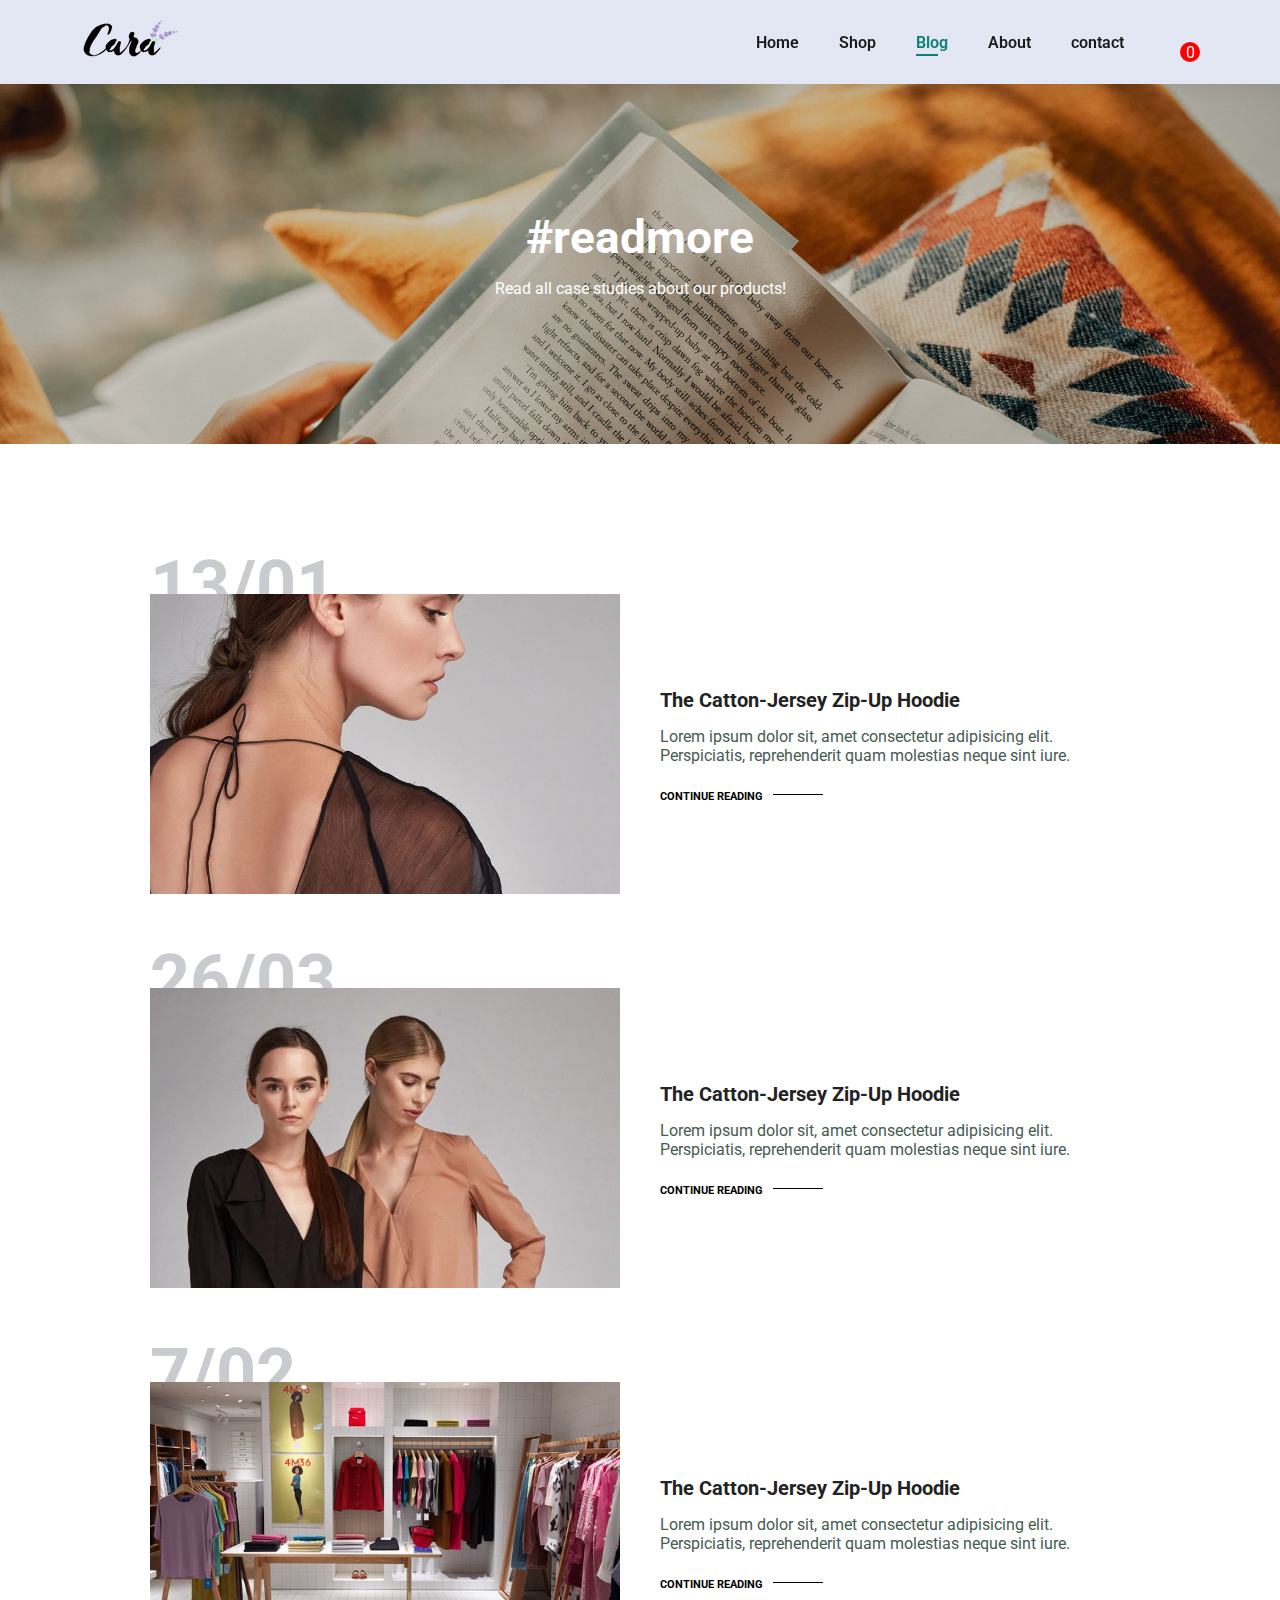
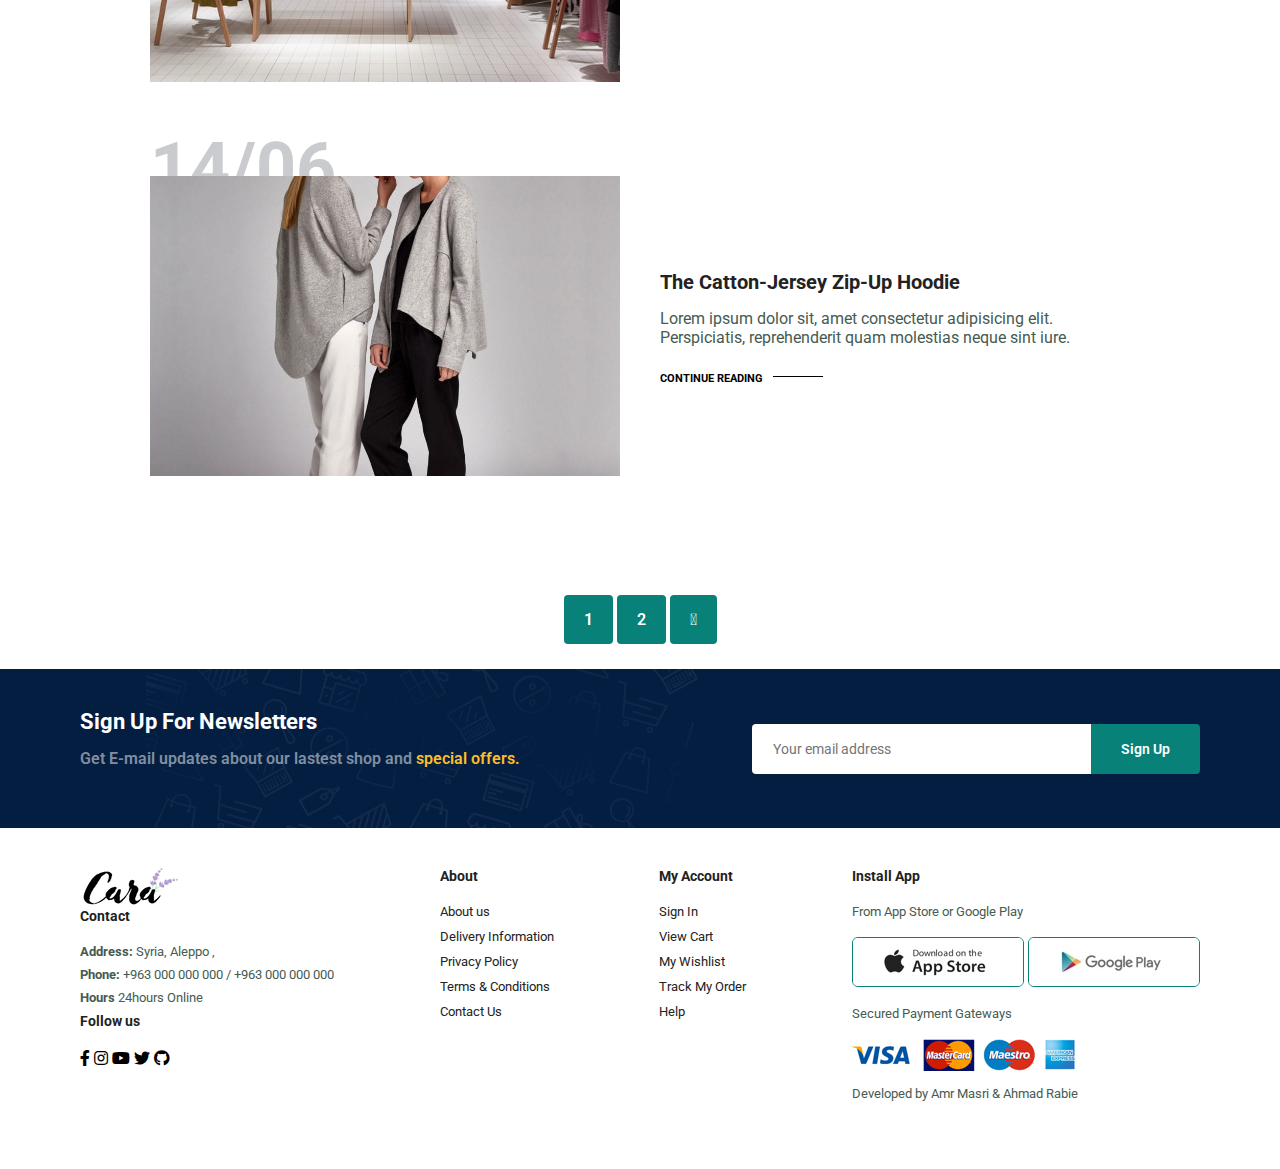
<file: blog.html>
<!DOCTYPE html>
<html>
<head>
    <meta charset='utf-8'>
    <meta http-equiv='X-UA-Compatible' content='IE=edge'>
    <title>R&M Store</title>
    <link rel="stylesheet" href="https://pro.fontawesome.com/releases/v5.10.0/css/all.css" />
    <meta name='viewport' content='width=device-width, initial-scale=1'>
    <link rel='stylesheet' type='text/css' media='screen' href='style.css'>
</head>
<body>

    <section id="header">
        <a href="#"><img src="./img/logo.png" class="logo" alt=""></a>

        <div>
            <ul id="navbar">
                <li><a href="index.html">Home</a></li>
                <li><a href="shop.html">Shop</a></li>
                <li><a  class="active" href="blog.html">Blog</a></li>
                <li><a href="about.html">About</a></li>
                <li><a href="contact.html">contact</a></li>
                <div class="icon-cart">
                    <li id="lg-bag">
                      <a href="#"><i class="far fa-shopping-bag"></i></a> <span>0</span>
                    </li>
                  </div>
            </ul>
        </div>
        <div id="mobile">
            <a href="cart.html"><i class="far fa-shopping-bag"></i></a>
            <i id="bar" class="fas fa-outdent"></i>
        </div>
    </section>

    <section id="page-header" class="blog-header">
        <h2>#readmore</h2>
        <p>Read all case studies about our products!</p>
    </section>

    <section id="blog">
        <div class="blog-box">
            <div class="blog-img">
                <img src="img/blog/b1.jpg" alt="">
            </div>
            <div class="blog-details">
                <h4>The Catton-Jersey Zip-Up Hoodie</h4>
                <p>Lorem ipsum dolor sit, amet consectetur adipisicing elit. Perspiciatis,
                 reprehenderit quam molestias neque sint iure.</p>
                 <a href="#">CONTINUE READING</a>
            </div>
            <h1>13/01</h1>
        </div>
        <div class="blog-box">
            <div class="blog-img">
                <img src="img/blog/b2.jpg" alt="">
            </div>
            <div class="blog-details">
                <h4>The Catton-Jersey Zip-Up Hoodie</h4>
                <p>Lorem ipsum dolor sit, amet consectetur adipisicing elit. Perspiciatis,
                 reprehenderit quam molestias neque sint iure.</p>
                 <a href="#">CONTINUE READING</a>
            </div>
            <h1>26/03</h1>
        </div>
        <div class="blog-box">
            <div class="blog-img">
                <img src="img/blog/b3.jpg" alt="">
            </div>
            <div class="blog-details">
                <h4>The Catton-Jersey Zip-Up Hoodie</h4>
                <p>Lorem ipsum dolor sit, amet consectetur adipisicing elit. Perspiciatis,
                 reprehenderit quam molestias neque sint iure.</p>
                 <a href="#">CONTINUE READING</a>
            </div>
            <h1>7/02</h1>
        </div>
        <div class="blog-box">
            <div class="blog-img">
                <img src="img/blog/b4.jpg" alt="">
            </div>
            <div class="blog-details">
                <h4>The Catton-Jersey Zip-Up Hoodie</h4>
                <p>Lorem ipsum dolor sit, amet consectetur adipisicing elit. Perspiciatis,
                 reprehenderit quam molestias neque sint iure.</p>
                 <a href="#">CONTINUE READING</a>
            </div>
            <h1>14/06</h1>
        </div>
    </section>

    <section id="pagination" class="section-p1">
        <a href="#">1</a>
        <a href="#">2</a>
        <a href="#"><i class="fal fa-long-arrow-alt-right"></i></a>
    </section>

    <section id="newsletter" class="section-p1" class="section-m1">
        
        <div class="newstext">
            <h4>Sign Up For Newsletters</h4>
            <p>Get E-mail updates about our lastest shop and <span>special offers.</span></p>
        </div>
        <div class="form">
            <input type="text" placeholder="Your email address">
            <button class="normal">Sign Up</button>
        </div>
    </section>

    <footer class="section-p1">
        <div class="col">
            <img class="logo" src="img/logo.png" alt="logo">
            <h4>Contact</h4>
            <p><strong>Address:</strong> Syria, Aleppo ,</p>
            <p><strong>Phone:</strong> +963 000 000 000 / +963 000 000 000</p>
            <p><strong>Hours</strong> 24hours Online</p>
            <div class="follow">
                <h4>Follow us</h4>
                <div class="icons">
                    <i class="fab fa-facebook-f"></i>
                    <i class="fab fa-instagram"></i>
                    <i class="fab fa-youtube"></i>
                    <i class="fab fa-twitter"></i>
                    <i class="fab fa-github"></i>
                </div>
            </div>
        </div>

        <div class="col">
            <h4>About</h4>
            <a href="#">About us</a>        
            <a href="#">Delivery Information</a>
            <a href="#">Privacy Policy</a>
            <a href="#">Terms & Conditions</a>
            <a href="#">Contact Us</a>
        </div>

        <div class="col">
            <h4>My Account</h4>
            <a href="#">Sign In</a>
            <a href="#">View Cart</a>
            <a href="#">My Wishlist</a>
            <a href="#">Track My Order</a>
            <a href="#">Help</a>
        </div>

        <div class="col install">
            <h4>Install App</h4>
            <p>From App Store or Google Play</p>
            <div class="row">
                <img src="img/pay/app.jpg" alt="">
                <img src="img/pay/play.jpg" alt="">
            </div>
            <p>Secured Payment Gateways</p>
            <img src="img/pay/pay.png" alt="">
            
            <div class="deve">
                <p>Developed by Amr Masri & Ahmad Rabie </p>
            </div>
    </div>

    </footer>
    <script src='app.js'></script>
    <script src='index.js'></script>
</body>
</html>
</file>
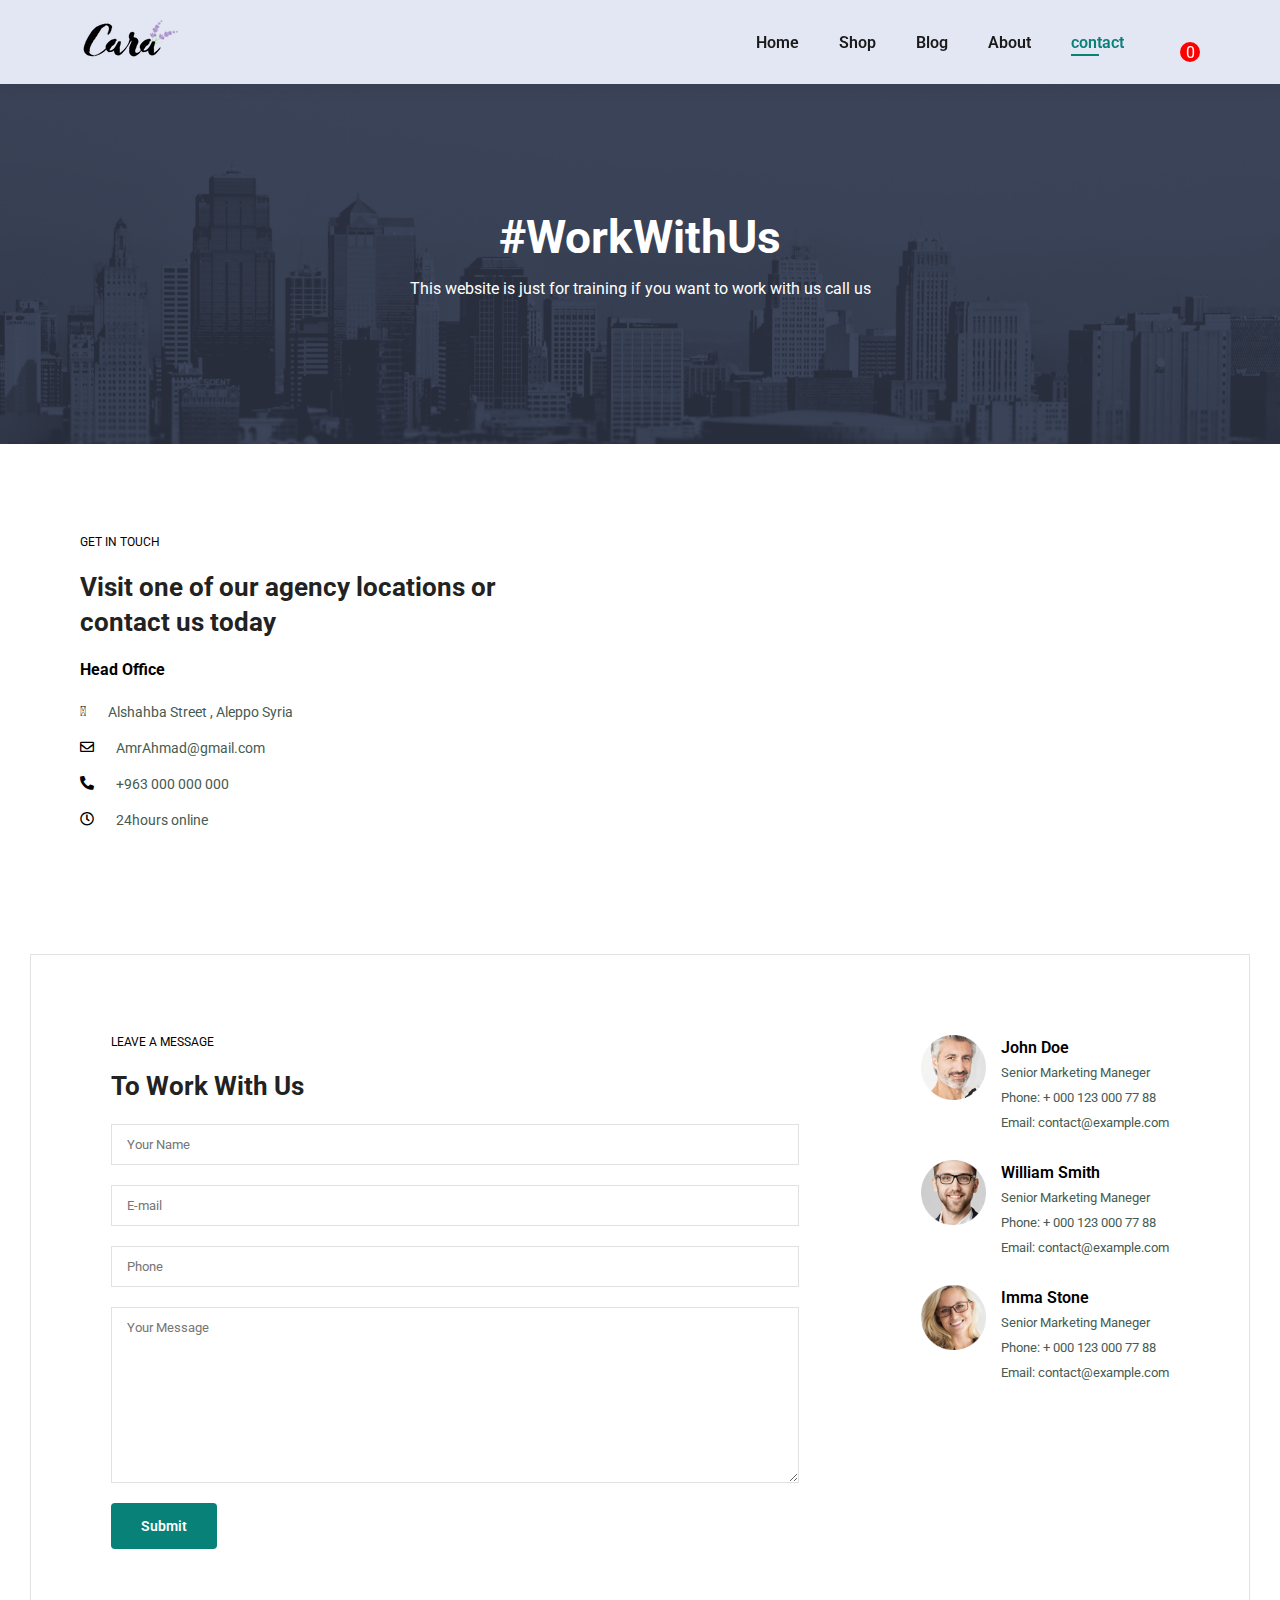
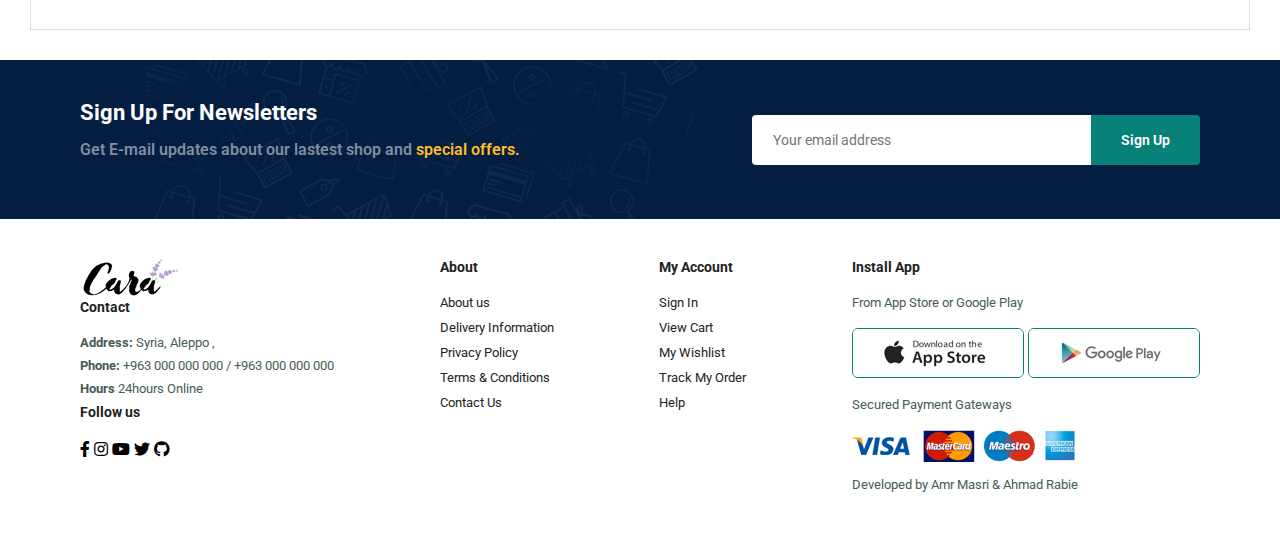
<file: contact.html>
<!DOCTYPE html>
<html>
<head>
    <meta charset='utf-8'>
    <meta http-equiv='X-UA-Compatible' content='IE=edge'>
    <title>R&M Store</title>
    <link rel="stylesheet" href="https://pro.fontawesome.com/releases/v5.10.0/css/all.css" />
    <meta name='viewport' content='width=device-width, initial-scale=1'>
    <link rel='stylesheet' type='text/css' media='screen' href='style.css'>
</head>
<body>

    <section id="header">
        <a href="#"><img src="./img/logo.png" class="logo" alt=""></a>

        <div>
            <ul id="navbar">
                <li><a href="index.html">Home</a></li>
                <li><a href="shop.html">Shop</a></li>
                <li><a href="blog.html">Blog</a></li>
                <li><a href="about.html">About</a></li>
                <li><a  class="active" href="contact.html">contact</a></li>
                <div class="icon-cart">
                    <li id="lg-bag">
                      <a href="#"><i class="far fa-shopping-bag"></i></a> <span>0</span>
                    </li>
                  </div>
            </ul>
        </div>
        <div id="mobile">
            <a href="cart.html"><i class="far fa-shopping-bag"></i></a>
            <i id="bar" class="fas fa-outdent"></i>
        </div>
    </section>

    <section id="page-header" class="about-header">
        <h2>#WorkWithUs</h2>
        <p>This website is just for training if you want to work with us call us</p>
    </section>

    <section id="contact-details" class="section-p1">
        <div class="details">
            <span>GET IN TOUCH</span>
            <h2>Visit one of our agency locations or contact us today</h2>
            <h3>Head Office</h3>
            <div>
                <li>
                    <i class="fal fa-map"></i>
                    <p>Alshahba Street , Aleppo Syria</p>
                </li>
                <li>
                    <i class="far fa-envelope"></i>
                    <p>AmrAhmad@gmail.com</p>
                </li>
                <li>
                    <i class="fas fa-phone-alt"></i>
                    <p>+963 000 000 000</p>
                </li>
                <li>
                    <i class="far fa-clock"></i>
                    <p>24hours online </p>
                </li>
            </div>
        </div>

        <div class="map">
            <iframe src="https://www.google.com/maps/embed?pb=!1m14!1m12!1m3!1d1138.099991183084!2d37.11798140613856!3d36.21439561297259!2m3!1f0!2f0!3f0!3m2!1i1024!2i768!4f13.1!5e0!3m2!1sar!2s!4v1708377926577!5m2!1sar!2s" width="600" height="450" style="border:0;" allowfullscreen="" loading="lazy" referrerpolicy="no-referrer-when-downgrade"></iframe>
        </div>
    </section>

    <section id="form-details">
        <form onsubmit="sendEmail(); reset(); return false;">
            <span>LEAVE A MESSAGE</span>
            <h2>To Work With Us</h2>
            <input type="text" placeholder="Your Name">
            <input type="text" placeholder="E-mail">
            <input type="text" placeholder="Phone">
            <textarea name="" id="" cols="30" rows="10" placeholder="Your Message"></textarea>
            <button class="normal">Submit</button>
        </form>
        <div class="people">
            <div>
                <img src="img/people/1.png" alt="">
                <p><span>John Doe</span>Senior Marketing Maneger <br> Phone: + 000 123 000 77 88 <br> Email: contact@example.com</p>
            </div>
            <div>
                <img src="img/people/2.png" alt="">
                <p><span>William Smith</span>Senior Marketing Maneger <br> Phone: + 000 123 000 77 88 <br> Email: contact@example.com</p>
            </div>
            <div>
                <img src="img/people/3.png" alt="">
                <p><span>Imma Stone</span>Senior Marketing Maneger <br> Phone: + 000 123 000 77 88 <br> Email: contact@example.com</p>
            </div>
        </div>
    </section>

    <section id="newsletter" class="section-p1" class="section-m1">
        <div class="newstext">
            <h4>Sign Up For Newsletters</h4>
            <p>Get E-mail updates about our lastest shop and <span>special offers.</span></p>
        </div>
        <div class="form">
            <input type="text" placeholder="Your email address">
            <button class="normal">Sign Up</button>
        </div>
    </section>

    <footer class="section-p1">
        <div class="col">
            <img class="logo" src="img/logo.png" alt="logo">
            <h4>Contact</h4>
            <p><strong>Address:</strong> Syria, Aleppo ,</p>
            <p><strong>Phone:</strong> +963 000 000 000 / +963 000 000 000</p>
            <p><strong>Hours</strong> 24hours Online</p>
            <div class="follow">
                <h4>Follow us</h4>
                <div class="icons">
                    <i class="fab fa-facebook-f"></i>
                    <i class="fab fa-instagram"></i>
                    <i class="fab fa-youtube"></i>
                    <i class="fab fa-twitter"></i>
                    <i class="fab fa-github"></i>
                </div>
            </div>
        </div>

        <div class="col">
            <h4>About</h4>
            <a href="#">About us</a>        
            <a href="#">Delivery Information</a>
            <a href="#">Privacy Policy</a>
            <a href="#">Terms & Conditions</a>
            <a href="#">Contact Us</a>
        </div>

        <div class="col">
            <h4>My Account</h4>
            <a href="#">Sign In</a>
            <a href="#">View Cart</a>
            <a href="#">My Wishlist</a>
            <a href="#">Track My Order</a>
            <a href="#">Help</a>
        </div>

        <div class="col install">
            <h4>Install App</h4>
            <p>From App Store or Google Play</p>
            <div class="row">
                <img src="img/pay/app.jpg" alt="">
                <img src="img/pay/play.jpg" alt="">
            </div>
            <p>Secured Payment Gateways</p>
            <img src="img/pay/pay.png" alt="">
            
            <div class="deve">
                <p>Developed by Amr Masri & Ahmad Rabie </p>
            </div>
    </div>

    </footer>

    <script src='app.js'></script>
    <script src='index.js'></script>
    <script src="https://smtpjs.com/v3/smtp.js"></script>
    <script>
        function sendEmail(){

        }
    </script>
</body>
</html>
</file>
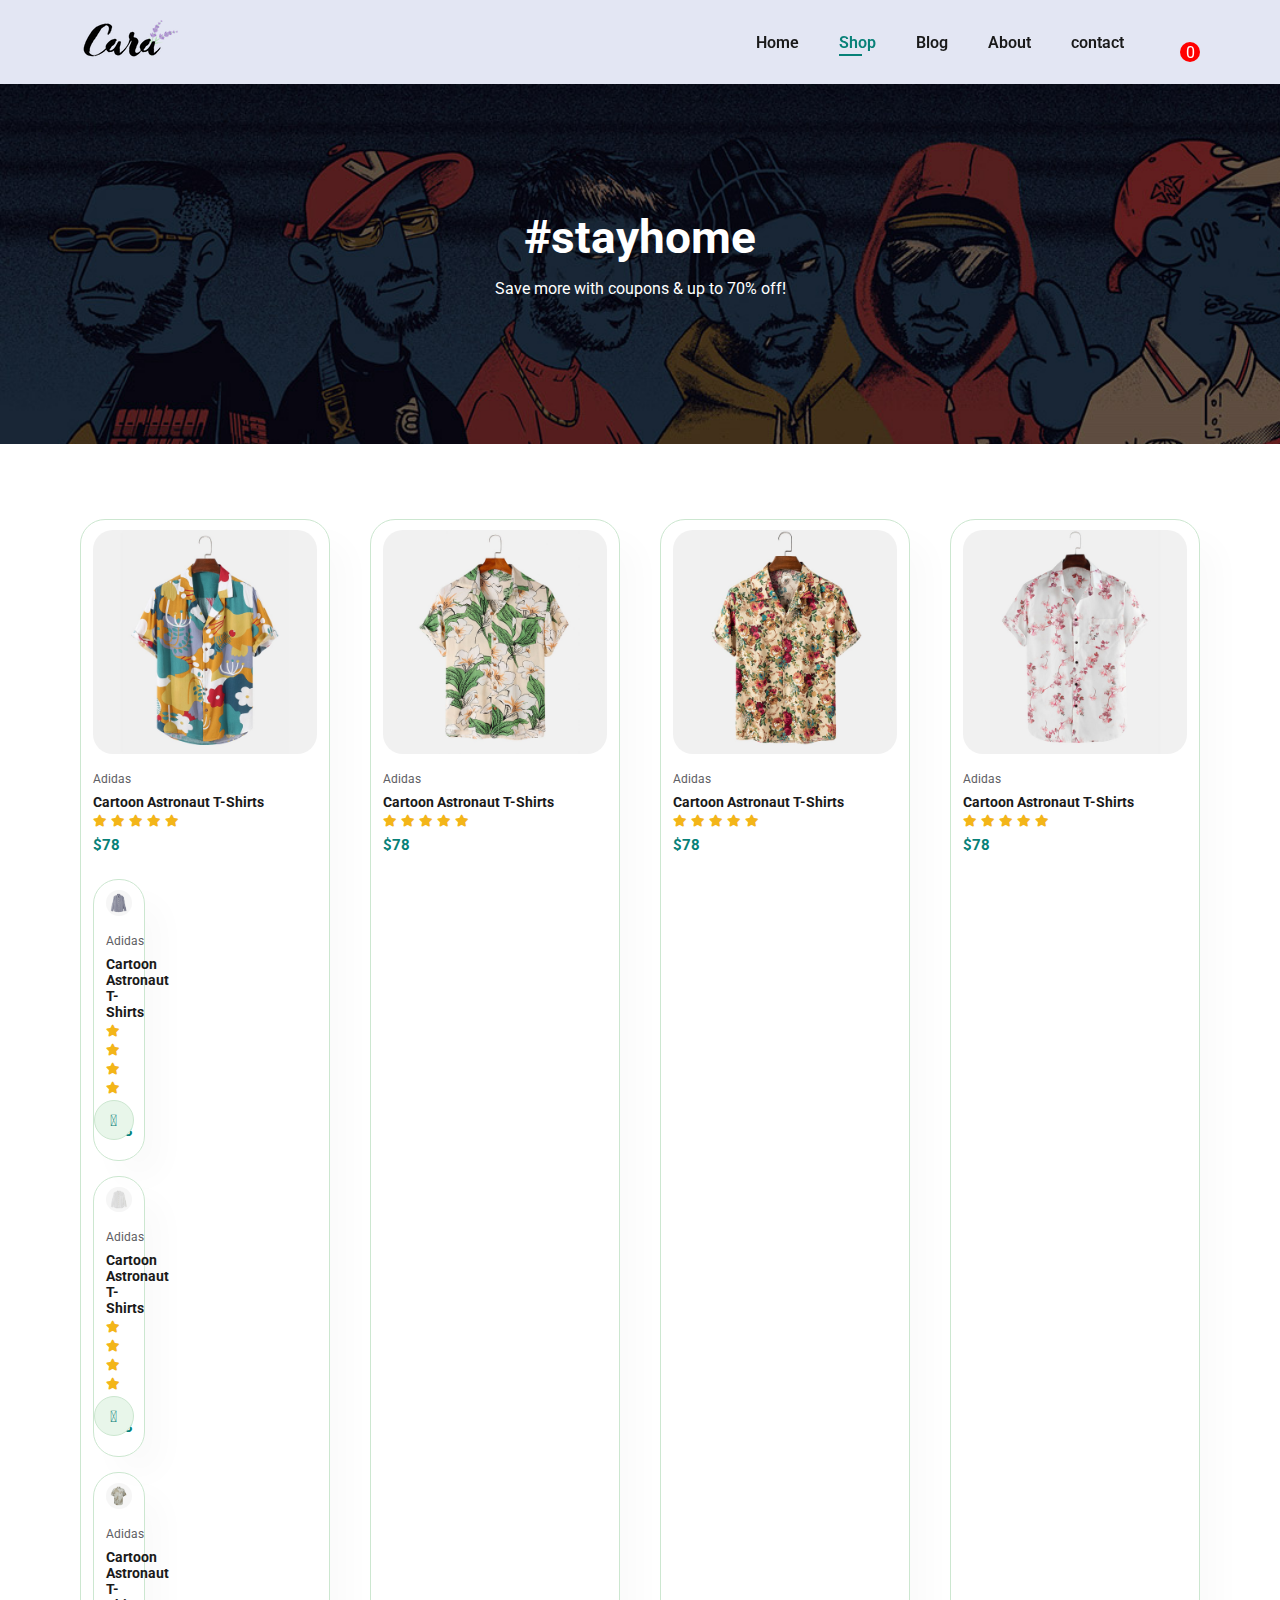
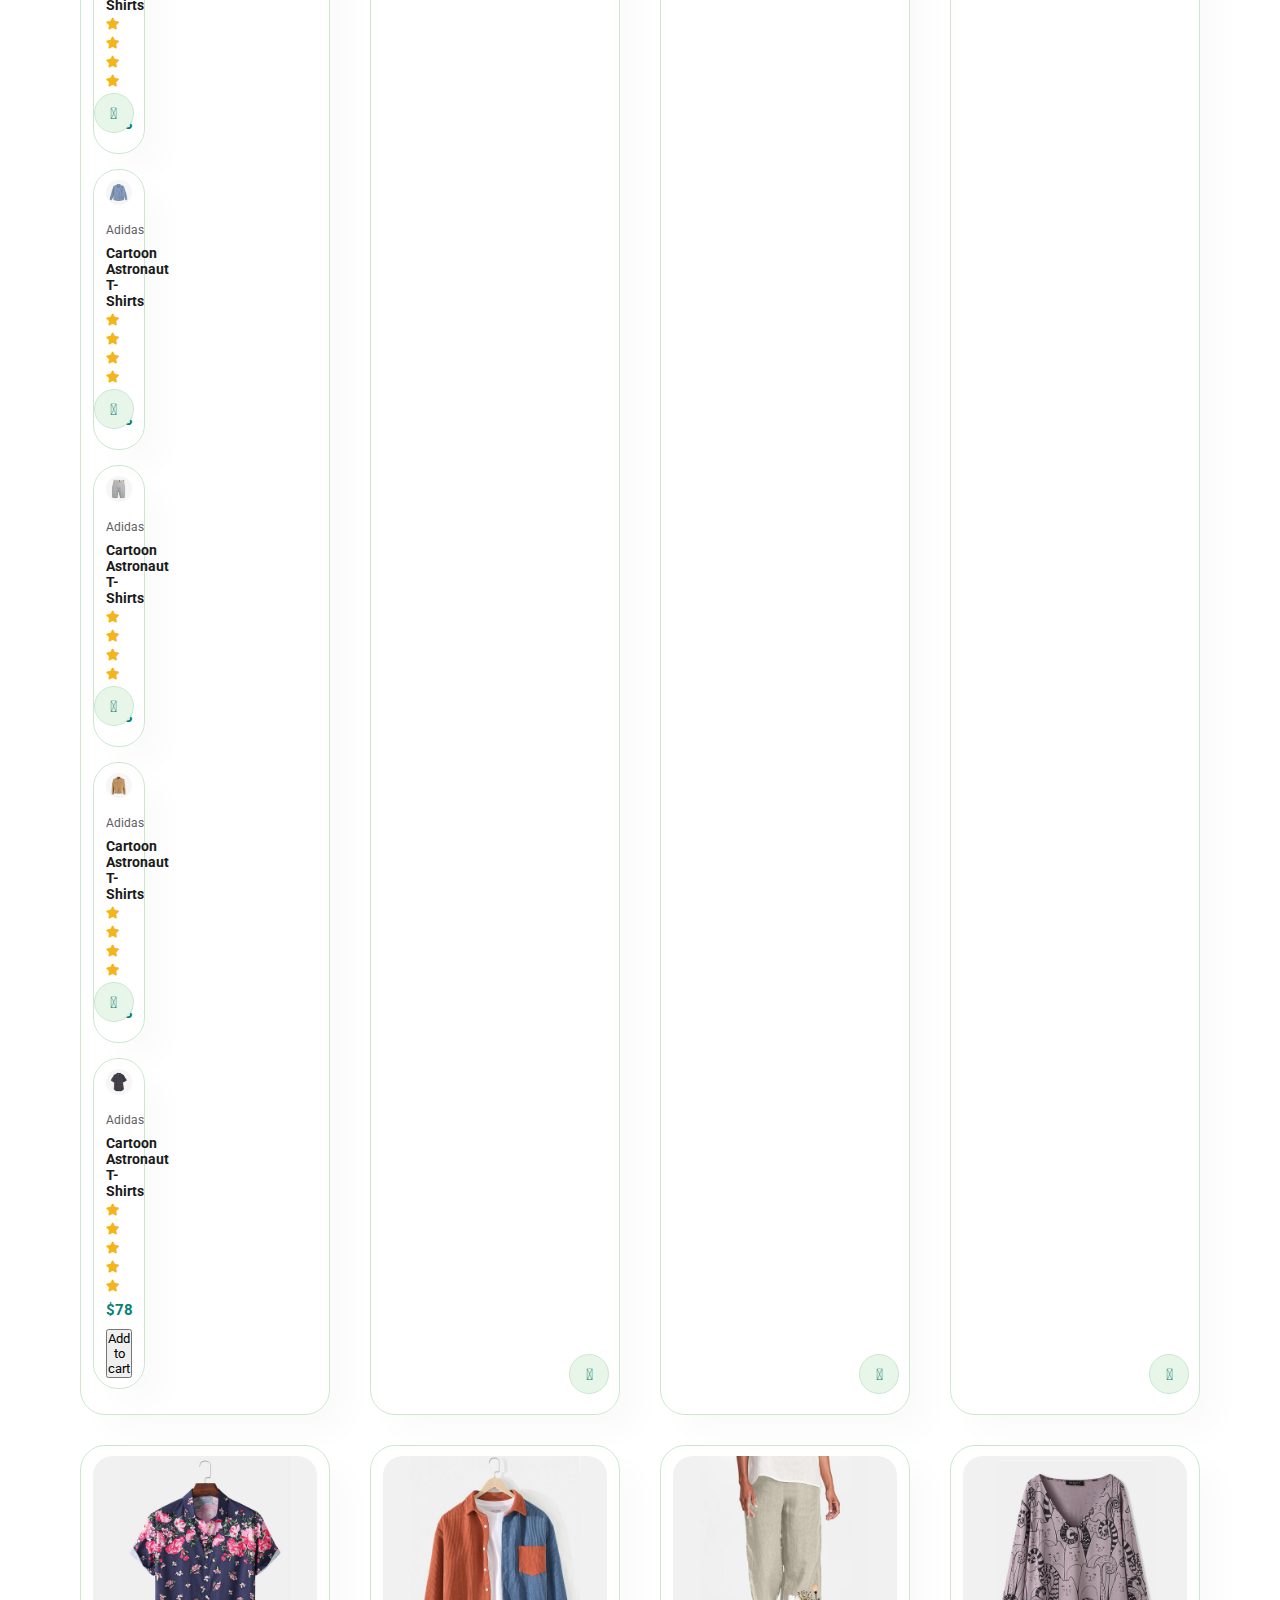
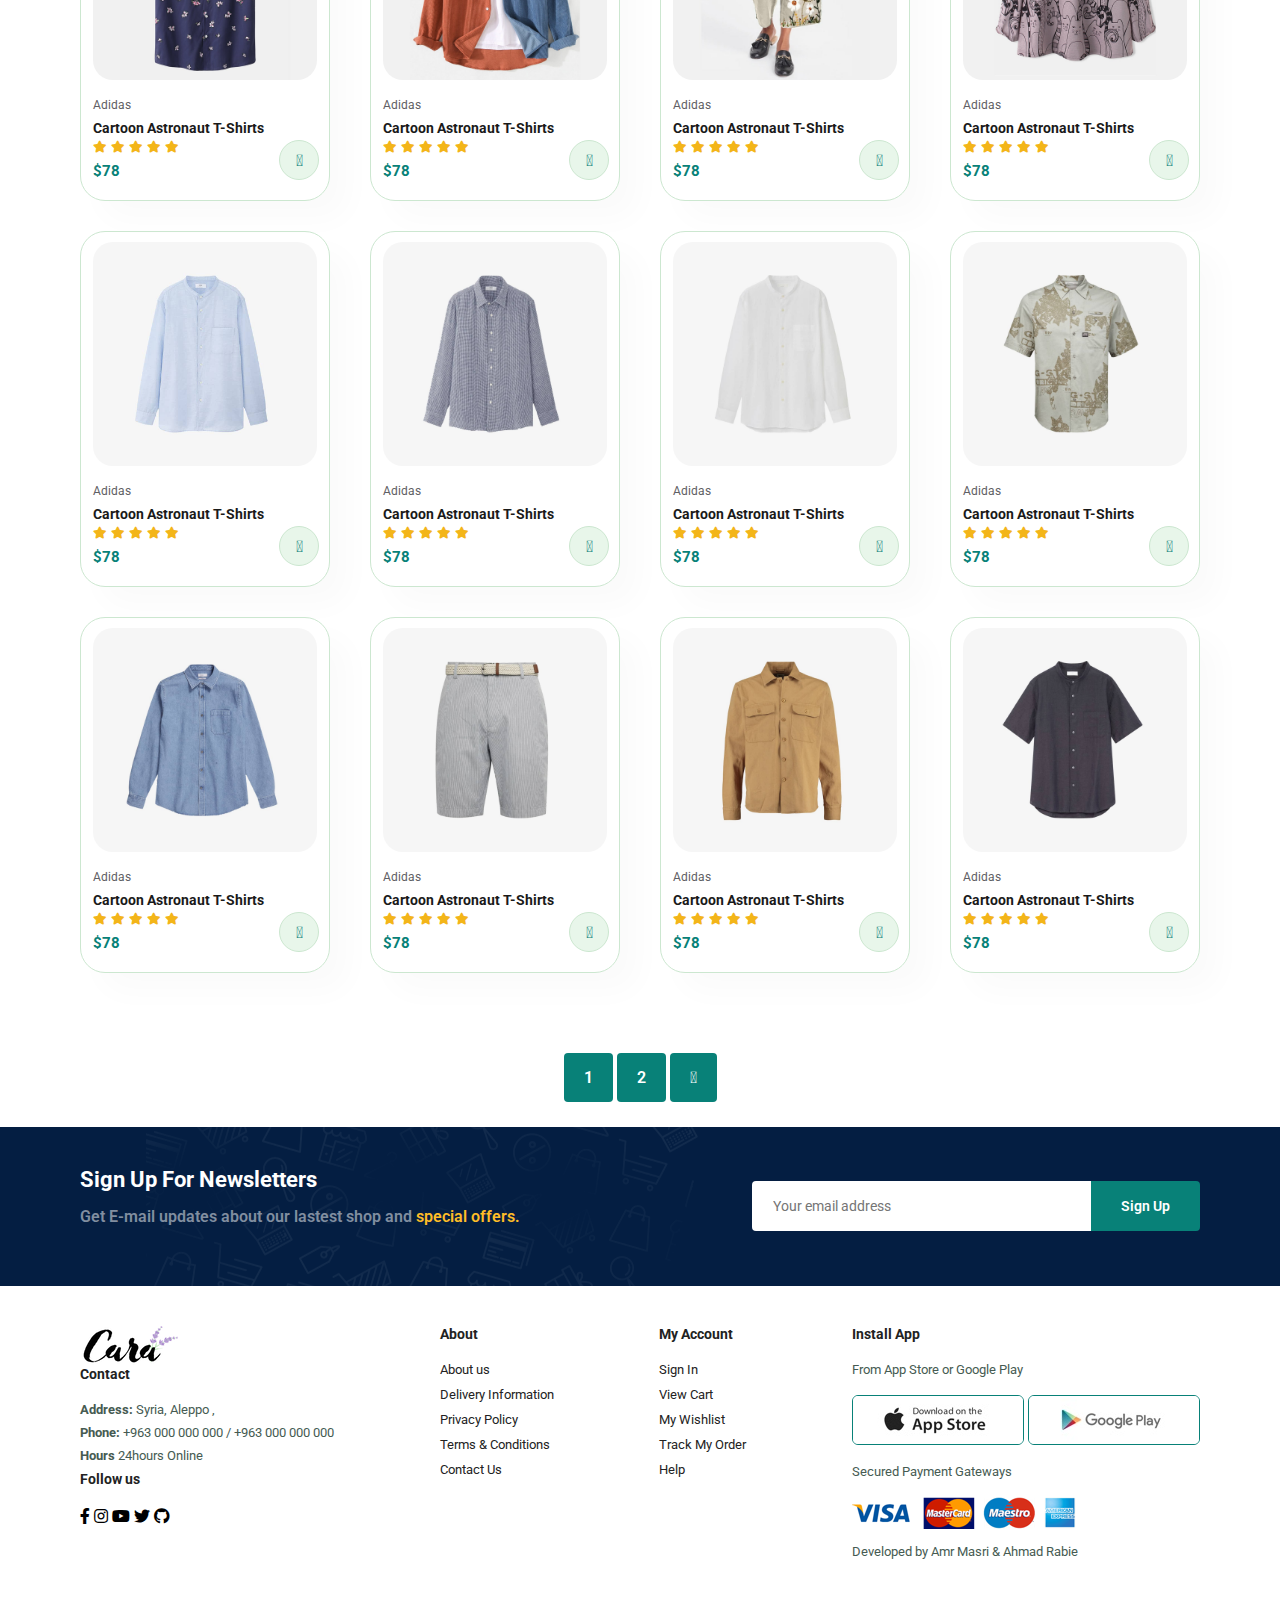
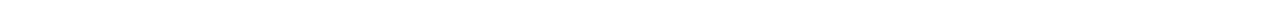
<file: shop.html>
<!DOCTYPE html>
<html>

<head>
  <meta charset="utf-8" />
  <meta http-equiv="X-UA-Compatible" content="IE=edge" />
  <title>R&M Store</title>
  <link rel="stylesheet" href="https://pro.fontawesome.com/releases/v5.10.0/css/all.css" />
  <meta name="viewport" content="width=device-width, initial-scale=1" />
  <link rel="stylesheet" type="text/css" media="screen" href="style.css" />
</head>

<body class="">
  <section id="header">
    <a href="#"><img src="./img/logo.png" class="logo" alt="" /></a>

    <div>
      <ul id="navbar">
        <li><a href="index.html">Home</a></li>
        <li><a class="active" href="shop.html">Shop</a></li>
        <li><a href="blog.html">Blog</a></li>
        <li><a href="about.html">About</a></li>
        <li><a href="contact.html">contact</a></li>
        <div class="icon-cart">
          <li id="lg-bag">
            <a href="#"><i class="far fa-shopping-bag"></i></a> <span>0</span>
          </li>
        </div>
      </ul>
    </div>
    <div id="mobile">
      <a href="cart.html"><i class="far fa-shopping-bag"></i></a>
      <i id="bar" class="fas fa-outdent"></i>
    </div>
  </section>

  <section id="page-header">
    <h2>#stayhome</h2>
    <p>Save more with coupons & up to 70% off!</p>
  </section>

  <section id="product1" class="section-p1">
    <div class="pro-container">
      <div class="pro" onclick="window.location.href='sproducts.html';">
        <img src="img/products/f1.jpg" alt="" />
        <div class="des">
          <span>Adidas</span>
          <h5>Cartoon Astronaut T-Shirts</h5>
          <div class="stars">
            <i class="fas fa-star"></i>
            <i class="fas fa-star"></i>
            <i class="fas fa-star"></i>
            <i class="fas fa-star"></i>
            <i class="fas fa-star"></i>
          </div>
          <h4>$78</h4>
        </div>
        <div class="pro">
          <img src="img/products/n2.jpg" alt="" />
          <div class="des">
            <span>Adidas</span>
            <h5>Cartoon Astronaut T-Shirts</h5>
            <div class="stars">
              <i class="fas fa-star"></i>
              <i class="fas fa-star"></i>
              <i class="fas fa-star"></i>
              <i class="fas fa-star"></i>
              <i class="fas fa-star"></i>
            </div>
            <h4>$78</h4>
          </div>
          <a href="#"><i class="fal fa-shopping-cart cart"></i></a>
        </div>
        <div class="pro">
          <img src="img/products/n3.jpg" alt="" />
          <div class="des">
            <span>Adidas</span>
            <h5>Cartoon Astronaut T-Shirts</h5>
            <div class="stars">
              <i class="fas fa-star"></i>
              <i class="fas fa-star"></i>
              <i class="fas fa-star"></i>
              <i class="fas fa-star"></i>
              <i class="fas fa-star"></i>
            </div>
            <h4>$78</h4>
          </div>
          <a href="#"><i class="fal fa-shopping-cart cart"></i></a>
        </div>
        <div class="pro">
          <img src="img/products/n4.jpg" alt="" />
          <div class="des">
            <span>Adidas</span>
            <h5>Cartoon Astronaut T-Shirts</h5>
            <div class="stars">
              <i class="fas fa-star"></i>
              <i class="fas fa-star"></i>
              <i class="fas fa-star"></i>
              <i class="fas fa-star"></i>
              <i class="fas fa-star"></i>
            </div>
            <h4>$78</h4>
          </div>
          <a href="#"><i class="fal fa-shopping-cart cart"></i></a>
        </div>
        <div class="pro">
          <img src="img/products/n5.jpg" alt="" />
          <div class="des">
            <span>Adidas</span>
            <h5>Cartoon Astronaut T-Shirts</h5>
            <div class="stars">
              <i class="fas fa-star"></i>
              <i class="fas fa-star"></i>
              <i class="fas fa-star"></i>
              <i class="fas fa-star"></i>
              <i class="fas fa-star"></i>
            </div>
            <h4>$78</h4>
          </div>
          <a href="#"><i class="fal fa-shopping-cart cart"></i></a>
        </div>
        <div class="pro">
          <img src="img/products/n6.jpg" alt="" />
          <div class="des">
            <span>Adidas</span>
            <h5>Cartoon Astronaut T-Shirts</h5>
            <div class="stars">
              <i class="fas fa-star"></i>
              <i class="fas fa-star"></i>
              <i class="fas fa-star"></i>
              <i class="fas fa-star"></i>
              <i class="fas fa-star"></i>
            </div>
            <h4>$78</h4>
          </div>
          <a href="#"><i class="fal fa-shopping-cart cart"></i></a>
        </div>
        <div class="pro">
          <img src="img/products/n7.jpg" alt="" />
          <div class="des">
            <span>Adidas</span>
            <h5>Cartoon Astronaut T-Shirts</h5>
            <div class="stars">
              <i class="fas fa-star"></i>
              <i class="fas fa-star"></i>
              <i class="fas fa-star"></i>
              <i class="fas fa-star"></i>
              <i class="fas fa-star"></i>
            </div>
            <h4>$78</h4>
          </div>
          <a href="#"><i class="fal fa-shopping-cart cart"></i></a>
        </div>
        <div class="pro">
          <img src="img/products/n8.jpg" alt="" />
          <div class="des">
            <span>Adidas</span>
            <h5>Cartoon Astronaut T-Shirts</h5>
            <div class="stars">
              <i class="fas fa-star"></i>
              <i class="fas fa-star"></i>
              <i class="fas fa-star"></i>
              <i class="fas fa-star"></i>
              <i class="fas fa-star"></i>
            </div>
            <h4>$78</h4>
          </div>
          <button id  ="normal">Add to cart</button>
        </div>
      </div>
      <div class="pro">
        <img src="img/products/f2.jpg" alt="" />
        <div class="des">
          <span>Adidas</span>
          <h5>Cartoon Astronaut T-Shirts</h5>
          <div class="stars">
            <i class="fas fa-star"></i>
            <i class="fas fa-star"></i>
            <i class="fas fa-star"></i>
            <i class="fas fa-star"></i>
            <i class="fas fa-star"></i>
          </div>
          <h4>$78</h4>
        </div>
        <a href="#"><i class="fal fa-shopping-cart cart"></i></a>
      </div>
      <div class="pro">
        <img src="img/products/f3.jpg" alt="" />
        <div class="des">
          <span>Adidas</span>
          <h5>Cartoon Astronaut T-Shirts</h5>
          <div class="stars">
            <i class="fas fa-star"></i>
            <i class="fas fa-star"></i>
            <i class="fas fa-star"></i>
            <i class="fas fa-star"></i>
            <i class="fas fa-star"></i>
          </div>
          <h4>$78</h4>
        </div>
        <a href="#"><i class="fal fa-shopping-cart cart"></i></a>
      </div>
      <div class="pro">
        <img src="img/products/f4.jpg" alt="" />
        <div class="des">
          <span>Adidas</span>
          <h5>Cartoon Astronaut T-Shirts</h5>
          <div class="stars">
            <i class="fas fa-star"></i>
            <i class="fas fa-star"></i>
            <i class="fas fa-star"></i>
            <i class="fas fa-star"></i>
            <i class="fas fa-star"></i>
          </div>
          <h4>$78</h4>
        </div>
        <a href="#"><i class="fal fa-shopping-cart cart"></i></a>
      </div>
      <div class="pro">
        <img src="img/products/f5.jpg" alt="" />
        <div class="des">
          <span>Adidas</span>
          <h5>Cartoon Astronaut T-Shirts</h5>
          <div class="stars">
            <i class="fas fa-star"></i>
            <i class="fas fa-star"></i>
            <i class="fas fa-star"></i>
            <i class="fas fa-star"></i>
            <i class="fas fa-star"></i>
          </div>
          <h4>$78</h4>
        </div>
        <a href="#"><i class="fal fa-shopping-cart cart"></i></a>
      </div>
      <div class="pro">
        <img src="img/products/f6.jpg" alt="" />
        <div class="des">
          <span>Adidas</span>
          <h5>Cartoon Astronaut T-Shirts</h5>
          <div class="stars">
            <i class="fas fa-star"></i>
            <i class="fas fa-star"></i>
            <i class="fas fa-star"></i>
            <i class="fas fa-star"></i>
            <i class="fas fa-star"></i>
          </div>
          <h4>$78</h4>
        </div>
        <a href="#"><i class="fal fa-shopping-cart cart"></i></a>
      </div>
      <div class="pro">
        <img src="img/products/f7.jpg" alt="" />
        <div class="des">
          <span>Adidas</span>
          <h5>Cartoon Astronaut T-Shirts</h5>
          <div class="stars">
            <i class="fas fa-star"></i>
            <i class="fas fa-star"></i>
            <i class="fas fa-star"></i>
            <i class="fas fa-star"></i>
            <i class="fas fa-star"></i>
          </div>
          <h4>$78</h4>
        </div>
        <a href="#"><i class="fal fa-shopping-cart cart"></i></a>
      </div>
      <div class="pro">
        <img src="img/products/f8.jpg" alt="" />
        <div class="des">
          <span>Adidas</span>
          <h5>Cartoon Astronaut T-Shirts</h5>
          <div class="stars">
            <i class="fas fa-star"></i>
            <i class="fas fa-star"></i>
            <i class="fas fa-star"></i>
            <i class="fas fa-star"></i>
            <i class="fas fa-star"></i>
          </div>
          <h4>$78</h4>
        </div>
        <a href="#"><i class="fal fa-shopping-cart cart"></i></a>
      </div>

      <div class="pro">
        <img src="img/products/n1.jpg" alt="" />
        <div class="des">
          <span>Adidas</span>
          <h5>Cartoon Astronaut T-Shirts</h5>
          <div class="stars">
            <i class="fas fa-star"></i>
            <i class="fas fa-star"></i>
            <i class="fas fa-star"></i>
            <i class="fas fa-star"></i>
            <i class="fas fa-star"></i>
          </div>
          <h4>$78</h4>
        </div>
        <a href="#"><i class="fal fa-shopping-cart cart"></i></a>
      </div>
      <div class="pro">
        <img src="img/products/n2.jpg" alt="" />
        <div class="des">
          <span>Adidas</span>
          <h5>Cartoon Astronaut T-Shirts</h5>
          <div class="stars">
            <i class="fas fa-star"></i>
            <i class="fas fa-star"></i>
            <i class="fas fa-star"></i>
            <i class="fas fa-star"></i>
            <i class="fas fa-star"></i>
          </div>
          <h4>$78</h4>
        </div>
        <a href="#"><i class="fal fa-shopping-cart cart"></i></a>
      </div>
      <div class="pro">
        <img src="img/products/n3.jpg" alt="" />
        <div class="des">
          <span>Adidas</span>
          <h5>Cartoon Astronaut T-Shirts</h5>
          <div class="stars">
            <i class="fas fa-star"></i>
            <i class="fas fa-star"></i>
            <i class="fas fa-star"></i>
            <i class="fas fa-star"></i>
            <i class="fas fa-star"></i>
          </div>
          <h4>$78</h4>
        </div>
        <a href="#"><i class="fal fa-shopping-cart cart"></i></a>
      </div>
      <div class="pro">
        <img src="img/products/n4.jpg" alt="" />
        <div class="des">
          <span>Adidas</span>
          <h5>Cartoon Astronaut T-Shirts</h5>
          <div class="stars">
            <i class="fas fa-star"></i>
            <i class="fas fa-star"></i>
            <i class="fas fa-star"></i>
            <i class="fas fa-star"></i>
            <i class="fas fa-star"></i>
          </div>
          <h4>$78</h4>
        </div>
        <a href="#"><i class="fal fa-shopping-cart cart"></i></a>
      </div>
      <div class="pro">
        <img src="img/products/n5.jpg" alt="" />
        <div class="des">
          <span>Adidas</span>
          <h5>Cartoon Astronaut T-Shirts</h5>
          <div class="stars">
            <i class="fas fa-star"></i>
            <i class="fas fa-star"></i>
            <i class="fas fa-star"></i>
            <i class="fas fa-star"></i>
            <i class="fas fa-star"></i>
          </div>
          <h4>$78</h4>
        </div>
        <a href="#"><i class="fal fa-shopping-cart cart"></i></a>
      </div>
      <div class="pro">
        <img src="img/products/n6.jpg" alt="" />
        <div class="des">
          <span>Adidas</span>
          <h5>Cartoon Astronaut T-Shirts</h5>
          <div class="stars">
            <i class="fas fa-star"></i>
            <i class="fas fa-star"></i>
            <i class="fas fa-star"></i>
            <i class="fas fa-star"></i>
            <i class="fas fa-star"></i>
          </div>
          <h4>$78</h4>
        </div>
        <a href="#"><i class="fal fa-shopping-cart cart"></i></a>
      </div>
      <div class="pro">
        <img src="img/products/n7.jpg" alt="" />
        <div class="des">
          <span>Adidas</span>
          <h5>Cartoon Astronaut T-Shirts</h5>
          <div class="stars">
            <i class="fas fa-star"></i>
            <i class="fas fa-star"></i>
            <i class="fas fa-star"></i>
            <i class="fas fa-star"></i>
            <i class="fas fa-star"></i>
          </div>
          <h4>$78</h4>
        </div>
        <a href="#"><i class="fal fa-shopping-cart cart"></i></a>
      </div>
      <div class="pro">
        <img src="img/products/n8.jpg" alt="" />
        <div class="des">
          <span>Adidas</span>
          <h5>Cartoon Astronaut T-Shirts</h5>
          <div class="stars">
            <i class="fas fa-star"></i>
            <i class="fas fa-star"></i>
            <i class="fas fa-star"></i>
            <i class="fas fa-star"></i>
            <i class="fas fa-star"></i>
          </div>
          <h4>$78</h4>
        </div>
        <a href="#"><i class="fal fa-shopping-cart cart"></i></a>
      </div>
    </div>
  </section>

  <div class="cartTap">
    <h1>Shopping Cart</h1>
    <div class="listCart">
      <div class="item">
        <div class="image">
          <img src="img/products/f1.jpg" alt="">
        </div>
        <div class="name">
          Name
        </div>
        <div class="totalPrice">
          200$
        </div>
        <div class="quantity">
          <span class="minus">0</span>
          <span>1</span>
          <span class="plus">2</span>
        </div>
      </div>
    </div>
  </div>

  <section id="pagination" class="section-p1">
    <a href="#">1</a>
    <a href="#">2</a>
    <a href="#"><i class="fal fa-long-arrow-alt-right"></i></a>
  </section>

  <section id="newsletter" class="section-p1" class="section-m1">
    <div class="newstext">
      <h4>Sign Up For Newsletters</h4>
      <p>
        Get E-mail updates about our lastest shop and
        <span>special offers.</span>
      </p>
    </div>
    <div class="form">
      <input type="text" placeholder="Your email address" />
      <button class="normal">Sign Up</button>
    </div>
  </section>

  <footer class="section-p1">
    <div class="col">
      <img class="logo" src="img/logo.png" alt="logo" />
      <h4>Contact</h4>
      <p><strong>Address:</strong> Syria, Aleppo ,</p>
      <p><strong>Phone:</strong> +963 000 000 000 / +963 000 000 000</p>
      <p><strong>Hours</strong> 24hours Online</p>
      <div class="follow">
        <h4>Follow us</h4>
        <div class="icons">
          <i class="fab fa-facebook-f"></i>
          <i class="fab fa-instagram"></i>
          <i class="fab fa-youtube"></i>
          <i class="fab fa-twitter"></i>
          <i class="fab fa-github"></i>
        </div>
      </div>
    </div>

    <div class="col">
      <h4>About</h4>
      <a href="#">About us</a>
      <a href="#">Delivery Information</a>
      <a href="#">Privacy Policy</a>
      <a href="#">Terms & Conditions</a>
      <a href="#">Contact Us</a>
    </div>

    <div class="col">
      <h4>My Account</h4>
      <a href="#">Sign In</a>
      <a href="#">View Cart</a>
      <a href="#">My Wishlist</a>
      <a href="#">Track My Order</a>
      <a href="#">Help</a>
    </div>

    <div class="col install">
      <h4>Install App</h4>
      <p>From App Store or Google Play</p>
      <div class="row">
        <img src="img/pay/app.jpg" alt="" />
        <img src="img/pay/play.jpg" alt="" />
      </div>
      <p>Secured Payment Gateways</p>
      <img src="img/pay/pay.png" alt="" />

      <div class="deve">
        <p>Developed by Amr Masri & Ahmad Rabie</p>
      </div>
    </div>
  </footer>

  <script src="app.js"></script>
  <script src="index.js"></script>
</body>

</html>
</file>
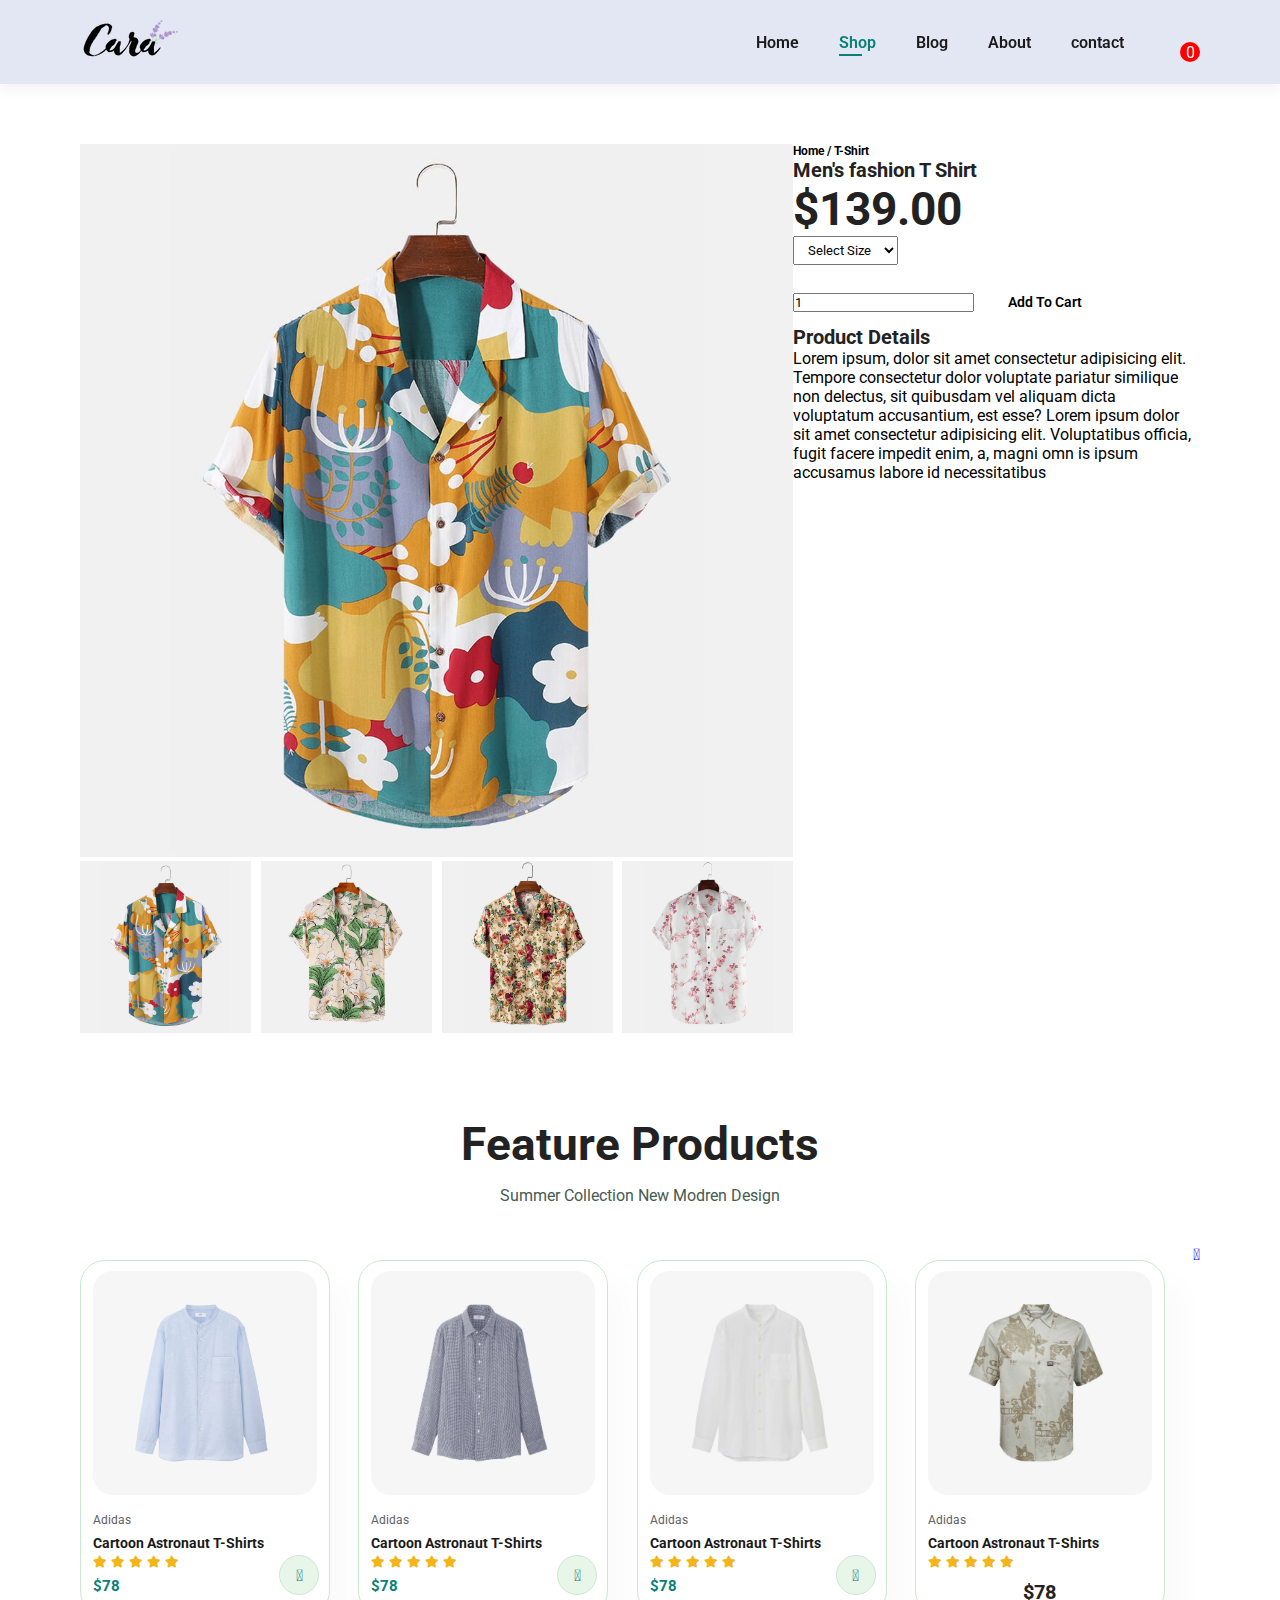
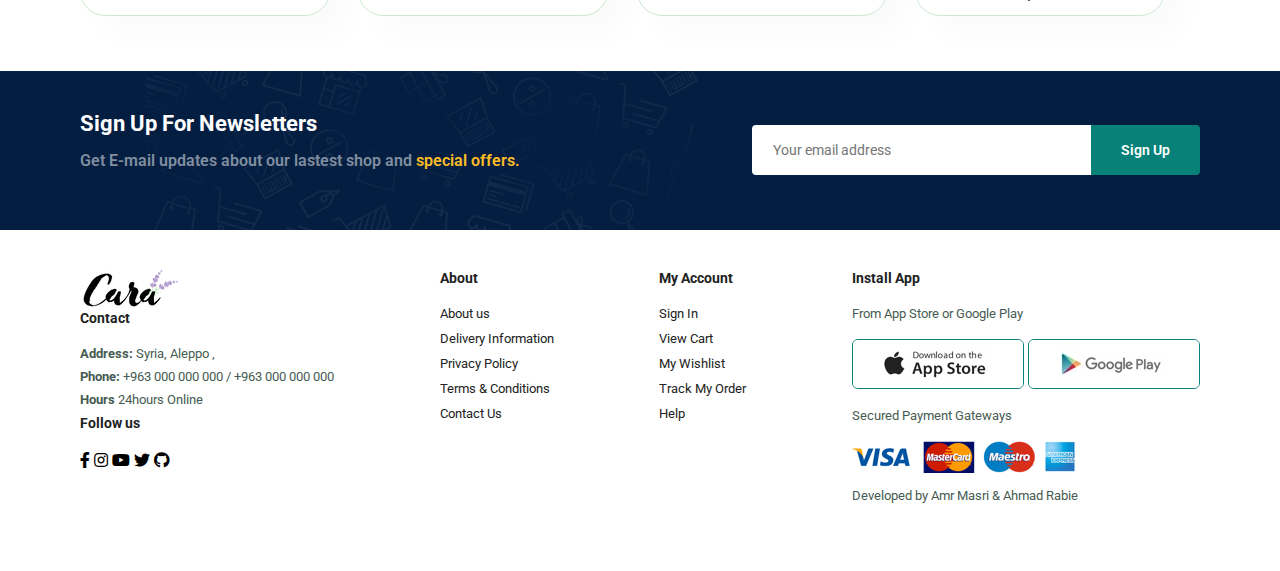
<file: sproducts.html>
<!DOCTYPE html>
<html>
<head>
    <meta charset='utf-8'>
    <meta http-equiv='X-UA-Compatible' content='IE=edge'>
    <title>R&M Store</title>
    <link rel="stylesheet" href="https://pro.fontawesome.com/releases/v5.10.0/css/all.css" />
    <meta name='viewport' content='width=device-width, initial-scale=1'>
    <link rel='stylesheet' type='text/css' media='screen' href='style.css'>

</head>
<body>

    <section id="header">
        <a href="#"><img src="./img/logo.png" class="logo" alt=""></a>

        <div>
            <ul id="navbar">
                <li><a href="index.html">Home</a></li>
                <li><a class="active" href="shop.html">Shop</a></li>
                <li><a href="blog.html">Blog</a></li>
                <li><a href="about.html">About</a></li>
                <li><a href="contact.html">contact</a></li>
                <div class="icon-cart">
                    <li id="lg-bag">
                      <a href="#"><i class="far fa-shopping-bag"></i></a> <span>0</span>
                    </li>
                  </div>
            </ul>
        </div>
        <div id="mobile">
            <a href="cart.html"><i class="far fa-shopping-bag"></i></a>
            <i id="bar" class="fas fa-outdent"></i>
        </div>
    </section>

    <section id="prodetails" class="section-p1" >
        <div class="single-pro-image">
            <img src="img/products/f1.jpg" width="100%" id="mainImg" alt="">

            <div class="small-img-group">
                <div class="small-img-col">
                    <img src="img/products/f1.jpg" width="100%" class="small-img" alt="">
                </div>
                <div class="small-img-col">
                    <img src="img/products/f2.jpg" width="100%" class="small-img" alt="">
                </div>
                <div class="small-img-col">
                    <img src="img/products/f3.jpg" width="100%" class="small-img" alt="">
                </div>
                <div class="small-img-col">
                    <img src="img/products/f4.jpg" width="100%" class="small-img" alt="">
                </div>
            </div>
        </div>

        <div class="single-pro-details">
            <h6>Home / T-Shirt</h6>
            <h4>Men's fashion T Shirt</h4>
            <h2>$139.00</h2>
            <select>
                <option>Select Size</option>
                <option>XL</option>
                <option>XXL</option>
                <option>Small</option>
                <option>Large </option>
            </select>
            <input type="number" value="1">
            <button class="normal">Add To Cart</button>
            <h4>Product Details</h4>
            <span>Lorem ipsum, dolor sit amet consectetur adipisicing elit. Tempore consectetur dolor voluptate 
                pariatur similique non delectus, sit quibusdam vel aliquam dicta voluptatum accusantium, est esse?
                Lorem ipsum dolor sit amet consectetur adipisicing elit. Voluptatibus officia, fugit facere impedit enim, a, magni omn
                is ipsum accusamus labore id necessitatibus 
            </span>
        </div>
    </section>

    <section id="product1" class="section-p1">
        <h2>Feature Products</h2>
        <p>Summer Collection New Modren Design</p>
        <div class="pro-container">
            <div class="pro">
                <img src="img/products/n1.jpg" alt="">
                <div class="des">
                    <span>Adidas</span>
                    <h5>Cartoon Astronaut T-Shirts</h5>
                    <div class="stars">
                        <i class="fas fa-star"></i>
                        <i class="fas fa-star"></i>
                        <i class="fas fa-star"></i>
                        <i class="fas fa-star"></i>
                        <i class="fas fa-star"></i>
                    </div>
                    <h4>$78</h4>
                </div>
                <a href="#"><i class="fal fa-shopping-cart cart"></i></a>
            </div>
        <div class="pro">
            <img src="img/products/n2.jpg" alt="">
            <div class="des">
                <span>Adidas</span>
                <h5>Cartoon Astronaut T-Shirts</h5>
                <div class="stars">
                    <i class="fas fa-star"></i>
                    <i class="fas fa-star"></i>
                    <i class="fas fa-star"></i>
                    <i class="fas fa-star"></i>
                    <i class="fas fa-star"></i>
                </div>
                <h4>$78</h4>
            </div>
            <a href="#"><i class="fal fa-shopping-cart cart"></i></a>
        </div>
        <div class="pro">
            <img src="img/products/n3.jpg" alt="">
            <div class="des">
                <span>Adidas</span>
                <h5>Cartoon Astronaut T-Shirts</h5>
                <div class="stars">
                    <i class="fas fa-star"></i>
                    <i class="fas fa-star"></i>
                    <i class="fas fa-star"></i>
                    <i class="fas fa-star"></i>
                    <i class="fas fa-star"></i>
                </div>
                <h4>$78</h4>
            </div>
            <a href="#"><i class="fal fa-shopping-cart cart"></i></a>
        </div>  
        <div class="pro">
            <img src="img/products/n4.jpg" alt="">
            <div class="des">
                <span>Adidas</span>
                <h5>Cartoon Astronaut T-Shirts</h5>
                    <i class="fas fa-star"></i>
                    <i class="fas fa-star"></i>
                    <i class="fas fa-star"></i>
                    <i class="fas fa-star"></i>
                    <i class="fas fa-star"></i>
             </div>
                <h4>$78</h4>
            </div>
            <a href="#"><i class="fal fa-shopping-cart cart"></i></a>
        </div>
    </div>
    </section>



    <section id="newsletter" class="section-p1" class="section-m1">
        
        <div class="newstext">
            <h4>Sign Up For Newsletters</h4>
            <p>Get E-mail updates about our lastest shop and <span>special offers.</span></p>
        </div>
        <div class="form">
            <input type="text" placeholder="Your email address">
            <button class="normal">Sign Up</button>
        </div>
    </section>

    <footer class="section-p1">
        <div class="col">
            <img class="logo" src="img/logo.png" alt="logo">
            <h4>Contact</h4>
            <p><strong>Address:</strong> Syria, Aleppo ,</p>
            <p><strong>Phone:</strong> +963 000 000 000 / +963 000 000 000</p>
            <p><strong>Hours</strong> 24hours Online</p>
            <div class="follow">
                <h4>Follow us</h4>
                <div class="icons">
                    <i class="fab fa-facebook-f"></i>
                    <i class="fab fa-instagram"></i>
                    <i class="fab fa-youtube"></i>
                    <i class="fab fa-twitter"></i>
                    <i class="fab fa-github"></i>
                </div>
            </div>
        </div>

        <div class="col">
            <h4>About</h4>
            <a href="#">About us</a>        
            <a href="#">Delivery Information</a>
            <a href="#">Privacy Policy</a>
            <a href="#">Terms & Conditions</a>
            <a href="#">Contact Us</a>
        </div>

        <div class="col">
            <h4>My Account</h4>
            <a href="#">Sign In</a>
            <a href="#">View Cart</a>
            <a href="#">My Wishlist</a>
            <a href="#">Track My Order</a>
            <a href="#">Help</a>
        </div>

        <div class="col install">
            <h4>Install App</h4>
            <p>From App Store or Google Play</p>
            <div class="row">
                <img src="img/pay/app.jpg" alt="">
                <img src="img/pay/play.jpg" alt="">
            </div>
            <p>Secured Payment Gateways</p>
            <img src="img/pay/pay.png" alt="">
            
            <div class="deve">
                <p>Developed by Amr Masri & Ahmad Rabie </p>
            </div>
    </div>

    </footer>
    <script>
        var MainImg = document.getElementById("mainImg");
        var smallimg = document.getElementsByClassName("small-img");

smallimg[0].onclick = function(){
      MainImg.src = smallimg[0].src;
} 
smallimg[1].onclick = function(){
     MainImg.src = smallimg[1].src;
}
smallimg[2].onclick = function(){
     MainImg.src = smallimg[2].src;
}        
smallimg[3].onclick = function(){
     MainImg.src = smallimg[3].src;
}
    </script>
    <script src="index.js"></script>
    <script src='app.js'></script>
</body>
</html>
</file>
<file: style.css>
@import url('https://fonts.googleapis.com/css2?family=League+Spartan:wght@100..900&family=Poppins:ital,wght@0,100;0,300;0,400;0,500;0,600;0,700;0,800;0,900;1,100;1,200;1,300;1,400;1,500;1,600;1,700;1,800;1,900&family=Roboto+Slab&family=Roboto:wght@700&display=swap');

* {
    margin: 0;
    padding: 0;
    box-sizing: border-box;
    font-family: "Roboto", sans-serif;
}

h1 {
    font-size: 50px;
    line-height: 64px;
    color: #222;
}

h2 {
    font-size: 46px;
    line-height: 54px;
    color: #222;
}

h4 {
    font-size: 20px;
    color: #222;
}

h6 {
    font-weight: 700;
    font-size: 12px;
}

p {
    font-size: 16px;
    color: #465b52;
    margin: 15px 0 20px 0;
}

.section-p1 {
    padding: 40px 80px;
}

.section-m1 {
    margin: 40px 0;
}

button.normal {
    font-size: 14px;
    font-weight: 600;
    padding: 15px 30px;
    color: #000;
    background-color: #fff;
    border-radius: 4px;
    cursor: pointer;
    border: none;
    outline: none;
    transition: 0.2s;
}

button.white {
    font-size: 13px;
    font-weight: 600;
    padding: 11px 18px;
    color: #fff;
    background-color: transparent;
    cursor: pointer;
    border: 1px solid #fff;
    outline: none;
    transition: 0.2s;
}

button.black{
    font-size: 13px;
    font-weight: 600;
    padding: 11px 18px;
    color: black;
    background-color: transparent;
    cursor: pointer;
    border: 1px solid black;
    outline: none;
    transition: 0.3s;
    -webkit-transition: 0.3s;
    -moz-transition: 0.3s;
    -ms-transition: 0.3s;
    -o-transition: 0.3s;
}

 div .black a:hover{
    color: white;
}

body {
    width: 100%;
}

/* header start */

#header {
    display: flex;
    align-items: center;
    justify-content: space-between;
    padding: 20px 80px;
    background-color: #e3e6f3;
    box-shadow: 0 5px 15px rgba(0, 0, 0, 0.06);
    z-index: 999;
    position: sticky;
    top: 0;
    left: 0;
}

#navbar {
    display: flex;
    align-items: center;
    justify-content: center;
}

#navbar li {
    list-style: none;
    padding: 0 20px;
    position: relative;
}

#navbar li span{
    display: flex;
    width: 20px;
    height: 20px;
    background-color: red;
    justify-content: center;
    align-items: center;
    color: #fff;
    border-radius: 50%;
    -webkit-border-radius: 50%;
    -moz-border-radius: 50%;
    -ms-border-radius: 50%;
    -o-border-radius: 50%;
    position: absolute;
    top: 50%;
    right: 0%;
}

#navbar li a {
    text-decoration: none;
    font-size: 16px;
    font-weight: 600;
    color: #1a1a1a;
    transition: 0.3s ease;
}

#navbar li a:hover,
#navbar li a.active
{
    color: #088178;
}

#navbar li a.active::after,
#navbar li a:hover::after {
    content: "";
    width: 30%;
    height: 2px;
    background-color: #088178;
    position: absolute;
    bottom: -4px;
    left: 20px;
}

#mobile {
    display: none;
    align-items: center;
}

#close {
    display: none;
}

/* home page */

#hero {
    background-image: url(img/hero4.png);
    height: 90vh;
    width: 100%;
    background-size: cover;
    background-position: top 25% right 0;
    padding: 0 80px;
    display: flex;
    flex-direction: column;
    align-items: flex-start;
    justify-content: center;
}

#hero h4 {
    padding-bottom: 15px;
}

#hero h1 {
    color: #088178;
}

#hero button {
    background-image: url("img/button.png");
    background-color: transparent;
    color: #088178;
    border: 0;
    padding: 14px 80px 14px 65px;
    background-repeat: no-repeat;
    cursor: pointer;
    font-weight: 700;
    font-size: 15px;
}

#feature {
    display: flex;
    align-items: center;
    justify-content: space-between;
    flex-wrap: wrap;
}

#feature .fe-box {
    width: 180px;
    text-align: center;
    padding: 25px 15px;
    box-shadow: 20px 20px 34px rgba(0, 0, 0, 0.1);
    border-radius: 1px solid #cce7d0;
    border-radius: 4px;
    margin: 15px 0;
}

#feature .fe-box:hover {
    box-shadow: 10px 10px 54px rgba(70, 62, 221, 0.1);
}

#feature .fe-box img {
    width: 100%;
    margin-bottom: 10px;
}

#feature .fe-box h6 {
    display: inline-block;
    padding: 9px 8px 6px 8px;
    line-height: 1;
    border-radius: 4px;
    color: #088178;
    background-color: #fddde4;
}

#feature .fe-box:nth-child(2) h6 {
    background-color: #cdebbc;
}

#feature .fe-box:nth-child(3) h6 {
    background-color: #d1e8f2;
}

#feature .fe-box:nth-child(4) h6 {
    background-color: #cdd4f8;
}

#feature .fe-box:nth-child(5) h6 {
    background-color: #f6dbf6;
}

#feature .fe-box:nth-child(6) h6 {
    background-color: #fff2e5;
}

#product1 {
    text-align: center;
    transition: transform .5s;
}

#product1 .pro-container {
    display: flex;
    justify-content: space-between;
    padding-top: 20px;
    flex-wrap: wrap;
}

#product1 .pro {
    width: 23%;
    max-width: 250px;
    padding: 10px 12px;
    border: 1px solid #cce7d0;
    border-radius: 25px;
    cursor: pointer;
    box-shadow: 20px 20px 30px rgba(0, 0, 0, 0.02);
    margin: 15px 0;
    transition: 0.2s ease;
    position: relative;
}

#product1 .pro:hover {
    box-shadow: 20px 20px 30px rgba(0, 0, 0, 0.01);

}

#product1 .pro img {
    width: 100%;
    border-radius: 20px;
}

#product1 .pro .des {
    text-align: start;
    padding: 10px 0;
}

#product1 .pro .des span {
    color: #606063;
    font-size: 12px;
}

#product1 .pro .des h5 {
    padding-top: 7px;
    color: #1a1a1a;
    font-size: 14px;
}

#product1 .pro .des i {
    font-size: 12px;
    color: rgba(243, 181, 25);
}

#product1 .pro .des h4 {
    padding-top: 7px;
    font-size: 15px;
    font-weight: 700;
    color: #088178;
}

#product1 .pro .cart {
    width: 40px;
    height: 40px;
    line-height: 40px;
    border-radius: 50px;
    background-color: #e8f6ea;
    font-weight: 500;
    color: #088178;
    border: 1px solid #cce7d0;
    position: absolute;
    bottom: 20px;
    right: 10px;
}

#banner {
    display: flex;
    flex-direction: column;
    justify-content: center;
    align-items: center;
    text-align: center;
    background-image: url(img/banner/b2.jpg);
    width: 100%;
    height: 40vh;
    background-size: cover;
    background-position: center;
}

#banner h4 {
    color: #fff;
    font-size: 16px;
}

#banner h2 {
    color: #fff;
    font-size: 30px;
    padding: 10px 0;

}

#banner h2 span {
    color: #ef3636;
}

#banner button:hover {
    background-color: #088178;
    color: #fff;
}


#sm-banner {
    display: flex;
    justify-content: space-between;
    flex-wrap: wrap;
}

#sm-banner .banner-box {
    display: flex;
    flex-direction: column;
    justify-content: center;
    align-items: flex-start;
    background-image: url(img/banner/b17.jpg);
    min-width: 555px;
    height: 50vh;
    background-size: cover;
    background-position: center;
    padding: 30px;
}

#sm-banner .banner-box2 {
    background-image: url("img/banner/b10.jpg");
}

#sm-banner h4 {
    color: #fff;
    font-size: 20px;
    font-weight: 300;
}

#sm-banner h2 {
    color: #fff;
    font-size: 28px;
    font-weight: 800;
}

#sm-banner span {
    color: #fff;
    font-size: 14px;
    font-weight: 500;
    padding-bottom: 15px;
}

#sm-banner .banner-box:hover button {
    background: #088178;
    border: 1px solid #088178;
}

#banner3 {
    display: flex;
    justify-content: space-between;
    flex-wrap: wrap;
    padding: 0 80px;
}

#banner3 .banner-box {
    display: flex;
    flex-direction: column;
    justify-content: center;
    align-items: flex-start;
    background-image: url(img/banner/b7.jpg);
    min-width: 30%;
    height: 30vh;
    background-size: cover;
    background-position: center;
    padding: 20px;
    margin-bottom: 20px;
}

#banner3 .banner-box2 {
    background-image: url(img/banner/b4.jpg);
}

#banner3 .banner-box3 {
    background-image: url(img/banner/b18.jpg);
}

#banner3 h2 {
    color: #fff;
    font-weight: 900;
    font-size: 22px;
}

#banner3 h3 {
    color: #ec544e;
    font-weight: 800;
    font-size: 15px;
}

#newsletter {
    display: flex;
    justify-content: space-between;
    flex-wrap: wrap;
    align-items: center;
    background-image: url(/img/banner/b14.png);
    background-repeat: no-repeat;
    background-position: 20% 30%;
    background-color: #041e42;
}

#newsletter h4 {
    font-size: 22px;
    font-weight: 700;
    color: #fff;
}

#newsletter p {
    font-size: 16px;
    font-weight: 600;
    color: #818ea0;
}

#newsletter p span {
    color: #ffbd27;
}

#newsletter .form {
    display: flex;
    width: 40%;
}

#newsletter input {
    height: 3.125rem;
    padding: 0 1.25rem;
    font-size: 14px;
    width: 100%;
    border: 1px solid transparent;
    border-radius: 4px;
    -webkit-border-radius: 4px;
    -moz-border-radius: 4px;
    -ms-border-radius: 4px;
    -o-border-radius: 4px;
    outline: none;
    border-top-right-radius: 0;
    border-bottom-right-radius: 0;
}

#newsletter button {
    background-color: #088178;
    color: #fff;
    white-space: nowrap;
    border-top-left-radius: 0;
    border-bottom-left-radius: 0;
}

footer {
    display: flex;
    flex-wrap: wrap;
    justify-content: space-between;
}

footer .col {
    display: flex;
    flex-direction: column;
    align-items: flex-start;
    margin-bottom: 20px;
}

footer.logo {
    margin-bottom: 30px;
}

footer h4 {
    font-size: 14px;
    padding-bottom: 20px;
}

footer p {
    font-size: 13px;
    margin: 0 0 8px 0;
}

footer a {
    font-size: 13px;
    text-decoration: none;
    color: #222;
    margin-bottom: 10px;
}

footer.follow {
    margin-top: 20px;
}

footer.follow i {
    color: #465b52;
    padding-right: 4px;
    cursor: pointer;
}

footer .install .row img {
    border: 1px solid #088178;
    border-radius: 6px;
    -webkit-border-radius: 6px;
    -moz-border-radius: 6px;
    -ms-border-radius: 6px;
    -o-border-radius: 6px;
}

footer .install img {
    margin: 10px 0 15px 0;
}

footer .follow i:hover,
footer a:hover,
footer .deve p:hover{
    color: #088178;
}

footer .deve p {
    width: 100%;
    text-align: center;
}

#page-header {
    background-image: url(img/banner/b1.jpg);
    width: 100%;
    height: 40vh;
    background-size: cover;
    display: flex;
    justify-content: center;
    align-items: center;
    flex-direction: column;
    padding: 14px;
}

#page-header h2,
#page-header p {
    color: white;
}

#pagination {
    text-align: center;
}

#pagination a {
    text-decoration: none;
    background-color: #088178;
    padding: 15px 20px;
    border-radius: 4px;
    -webkit-border-radius: 4px;
    -moz-border-radius: 4px;
    -ms-border-radius: 4px;
    -o-border-radius: 4px;
    color: #fff;
    font-weight: 600;
}

#pagination a i {
    font-size: 16px;
    font-weight: 600;
}

#pagination a:hover {
    background-color: rgba(8, 129, 120, 0.5);
    color: white;
}

/*single product*/

#prodetails {
    display: flex;
    margin-top: 20px;
}

#prodetails.single-pro-image {
    width: 40%;
    margin-right: 50px;
}

.small-img-group {
    display: flex;
    justify-content: space-between;
}

.small-img-col {
    flex-basis: 24%;
    cursor: pointer;
}

#prodetails.single-pro-details {
    width: 50%;
    padding-top: 30px;
}

#prodetails.single-pro-details h4 {
    padding: 40px 0 20px 0;
}

#prodetails.single-pro-details h2 {
    font-size: 26px;
}

#prodetails .single-pro-details select {
    display: block;
    padding: 5px 10px;
    margin-bottom: 14px;
}

#prodetails.single-pro-details input {
    width: 50px;
    height: 47px;
    padding-left: 10px;
    font-size: 16px;
    margin-right: 10px;
}

#prodetails.single-pro-details input:focus {
    outline: none;
}

#prodetails.single-pro-details button {
    background: #088178;
    color: #fff;
}

#prodetails.single-pro-details span {
    line-height: 25px;
}

/* Blog Page */

#page-header.blog-header {
    background-image: url("img/banner/b19.jpg");
}

#blog {
    padding: 150px 150px 0 150px;
}

#blog .blog-box {
    display: flex;
    align-items: center;
    width: 100%;
    position: relative;
    padding-bottom: 90px;
}

#blog .blog-img {
    width: 50%;
    margin-right: 40px;
}

#blog img {
    width: 100%;
    height: 300px;
    object-fit: cover;
}

#blog .blog-details {
    width: 50%;
}

#blog .blog-details a {
    text-decoration: none;
    font-size: 11px;
    color: #000;
    font-weight: 700;
    position: relative;
    transition: 0.3s;
}

#blog .blog-details a::after {
    content: "";
    width: 50px;
    height: 1px;
    background-color: #000;
    position: absolute;
    top: 4px;
    right: -60px;
}

#blog .blog-details a:hover {
    color: #088178;
}

#blog .blog-details a:hover::after {
    background-color: #088178;
}

#blog .blog-box h1 {
    position: absolute;
    top: -40px;
    left: 0;
    font-size: 70px;
    font-weight: 700;
    color: #c9cbce;
    z-index: -9;
}


#page-header.about-header {
    background-image: url(img/about/banner.png);
}

#about-head img {
    width: 50%;
    height: auto;
}


#about-head {
    display: flex;
    align-items: center;
}

#about-head div {
    padding-left: 40px;
}

#about-app {
    text-align: center;
}

#about-app .video {
    width: 70%;
    height: 100%;
    margin: 30px auto 0 auto;
}

#about-app .video video {
    width: 100%;
    height: 100%;
    border-radius: 20px;
    -webkit-border-radius: 20px;
    -moz-border-radius: 20px;
    -ms-border-radius: 20px;
    -o-border-radius: 20px;
}


#contact-details {
    display: flex;
    align-items: center;
    justify-content: space-between;
}

#contact-details .details {
    width: 40%;
}

#contact-details .details span,
#form-details form span {
    font-size: 12px;
}

#contact-details .details h2,
#form-details form h2 {
    font-size: 26px;
    line-height: 35px;
    padding: 20px 0;
}

#contact-details .details h3 {
    font-size: 16px;
    padding-bottom: 15px;
}

#contact-details .details li {
    list-style: none;
    display: flex;
    padding: 10px 0;
}

#contact-details .details li i {
    font-size: 14px;
    padding-right: 22px;
}

#contact-details .details li p {
    margin: 0;
    font-size: 14px;
}

#contact-details .map {
    width: 55%;
    height: 400px;
}

#contact-details .map iframe {
    width: 100%;
    height: 100%;
}

#form-details {
    display: flex;
    justify-content: space-between;
    margin: 30px;
    padding: 80px;
    border: 1px solid #e1e1e1;
}

#form-details form {
    width: 65%;
    display: flex;
    flex-direction: column;
    align-items: flex-start;
}

#form-details form input,
#form-details form textarea {
    width: 100%;
    padding: 12px 15px;
    outline: none;
    margin-bottom: 20px;
    border: 1px solid #e1e1e1;
}

#form-details form button {
    background-color: #088178;
    color: #fff;
}

#form-details .people div {
    padding-bottom: 25px;
    display: flex;
    align-items: flex-start;
}

#form-details .people div img {
    width: 65px;
    height: 65px;
    object-fit: cover;
    margin-right: 15px;
}

#form-details .people div p {
    margin: 0;
    font-size: 13px;
    line-height: 25px;
}

#form-details .people div p span {
    display: block;
    font-size: 16px;
    font-weight: 600;
    color: #000;
}

#cart {
    overflow-x: auto;
}

#cart table {
    width: 100%;
    border-collapse: collapse;
    table-layout: fixed;
    white-space: nowrap;
}

#cart table img {
    width: 70px;
}

#cart table td:nth-child(1) {
    width: 100px;
    text-align: center;
}

#cart table td:nth-child(2) {
    width: 150px;
    text-align: center;
}

#cart table td:nth-child(3) {
    width: 200px;
    text-align: center;
}

#cart table td:nth-child(4),
#cart table td:nth-child(5),
#cart table td:nth-child(6) {
    width: 150px;
    text-align: center;
}

#cart table td:nth-child(5) input {
    width: 70px;
    padding: 10px 5px 10px 15px;
}

#cart table thead {
    border: 1px solid #e2e9e1;
    border-left: none;
    border-right: none;
}

#cart table thead td {
    font-size: 700;
    text-transform: uppercase;
    font-size: 13px;
    padding: 10px 0;
}

#cart table tbody tr td {
    padding-top: 15px;
}

#cart table tbody td {
    font-size: 13px;
}

#cart-add {
    display: flex;
    flex-wrap: wrap;
    justify-content: space-between;
}

#coupon {
    width: 50%;
    margin-bottom: 30px;

}

#coupon h3,
#subtotal h3 {
    padding-bottom: 15px;
}

#coupon input {
    padding: 10px 20px;
    width: 60%;
    margin-right: 10px;
    border: 1px solid #e2e9e1;
}

#coupon button,
#subtotal button {
    background-color: #088178;
    color: #fff;
    padding: 12px 20px;
}

#subtotal {
    width: 50%;
    margin-bottom: 30px;
    border: 1px solid #e2e9e1;
    padding: 30px;
}

#subtotal table {
    border-collapse: collapse;
    width: 100%;
    margin-bottom: 20px;
}

#subtotal table td {
    width: 50%;
    border: 1px solid #e2e9e1;
    padding: 10px;
    font-size: 13px;
}

/* Add To Cart */

.cartTap {
    width: 480px;
    margin-top: 80px;
    background-color: #353432;
    color: #eee;
    position: fixed;
    inset: 0 -480px 0 auto;
    /* inset: 0 0px 0 auto; */
    display: grid;
    grid-template-rows:  70px 1fr 70px;
    transition: .5s;
}

.cartTapOpen{
    inset: 0 0 0 auto;
}

body.showCart #product1{
    transform: translateX(-250px);
}

.cartTap h1{
    padding: 0;
    margin: 0;
    color: #eee;
    font-weight: 300;
}
.cartTap .btn{
    display: grid;
    grid-template-columns: repeat(2, 1fr);
}

.cartTap .btn button{
    background-color: #e88c0e;
    border: none;
    font-weight: 500;
    cursor: pointer;
}

.cartTap .btn .close{
    background-color: #eee;
}



.cartTap .listCart .item image{
    width: 100%;
}

.cartTap .listCart .item{
    display: grid;
    grid-template-columns: 70px 150px 50px 1fr;
    gap: 18px;
    text-align: center;
    align-items: center;
}


    .listCart .quantity span{
        display: inline-block;
        width: 25px;
        height: 25px;
        background-color: #eee;
        color: #555;
        border-radius: 50%;
        cursor: pointer;
    }

    .listCart .quantity span:nth-child(2){
        background-color: transparent;
        color: #eee;
    }

    .listCart .item:nth-child(even){
        background-color: #eee1;
    }
    .listCart{
        overflow: auto;
    }

    .listCart::-webkit-scrollbar{
        width: 0;
    }

@media (max-width:799px) {
    .section-p1 {
        padding: 40px 40px;
    }

    #navbar {
        display: flex;
        flex-direction: column;
        align-items: flex-start;
        justify-content: flex-start;
        position: fixed;
        top: 0;
        right: -300px;
        height: 100vh;
        width: 300px;
        background-color: #e3e6f3;
        box-shadow: 0 40px 60px rgba(0, 0, 0, 0.1);
        padding: 80px 0 0 10px;
        transition: 0.3s;

    }

    #navbar.active {
        right: 0;
    }

    #navbar li {
        margin-bottom: 25px;
    }

    #mobile {
        display: flex;
        align-items: center;
    }

    #mobile i {
        color: #1a1a1a;
        font-size: 24px;
        padding-left: 20px;
    }

    #close {
        display: initial;
        position: absolute;
        top: 30px;
        left: 30px;
        color: #222;
        font-size: 24px;
    }

    #lg-bag {
        display: none;
    }

    #hero {
        height: 70vh;
        padding: 0 80px;
        background-position: top 30% right 30%;
    }

    #feature {
        justify-content: center;
    }

    #feature .fe-box {
        margin: 15px 15px;
    }

    #product1 .pro-container {
        justify-content: center;
    }

    #product1 .pro {
        margin: 15px;
    }

    #banner {
        height: 29vh;
    }

    #sm-banner .banner-box {
        min-width: 100%;
        height: 30vh;
    }

    #banner3 {
        padding: 0 40px;
    }

    #banner3 .banner-box {
        width: 28%;
    }

    #newsletter .form {
        width: 70%;
    }

    /* Contact Page */

    #form-details {
        padding: 40px;
    }

    #form-details .form {
        width: 50%;
    }

}

@media (max-width: 477px) {
    .section-p1 {
        padding: 20px;
    }

    #header {
        padding: 10px 30px;
    }

    h1 {
        font-size: 38px;
    }

    h2 {
        font-size: 32px;
    }

    #hero {
        padding: 0 20px;
        background-position: 55%;
    }

    #feature {
        justify-content: space-between;
    }

    #feature .fe-box {
        width: 155px;
        margin: 0 0 15px 0;
    }

    #product1 .pro {
        width: 100%;
    }

    #banner {
        height: 40vh;
    }

    #sm-banner .banner-box {
        height: 40vh;
    }

    #sm-banner .banner-box2 {
        margin-top: 20px;
    }

    #banner3 {
        padding: 0 20px;
    }

    #banner3 .banner-box {
        width: 100%;
    }

    #newsletter {
        padding: 40px 20px;
    }

    #newsletter .form {
        width: 100%;
    }

    footer .copyright {
        text-align: start;
    }

    /*Single Products*/
    #prodetails {
        display: flex;
        flex-direction: column;
    }

    #prodetails .single-pro-image {
        width: 100%;
        margin-right: 0px;
    }

    #prodetails .single-pro-details {
        width: 100%;
        padding-top: 30px;
    }

    /*blog page*/

    #blog {
        padding: 100px 20px 0 20px;
    }

    #blog .blog-box {
        display: flex;
        flex-direction: column;
        align-items: flex-start;
    }

    #blog .blog-img {
        width: 100%;
        margin-right: 0px;
        margin-bottom: 30px;
    }

    #blog .blog-details {
        width: 100%;
    }

    /*About Page*/

    #about-head {
        flex-direction: column;
    }

    #about-head img {
        width: 100%;
        margin-bottom: 20px;
    }

    #about-head div {
        padding-left: 0px;
    }

    #about-app .video {
        width: 100%;
    }

    /* Contact Page */

    #contact-details {
        flex-direction: column;
    }

    #contact-details .details {
        width: 100%;
        margin-bottom: 30px;
    }

    #contact-details .map {
        width: 100%;
    }

    #form-details {
        margin: 10px;
        padding: 30px 10px;
        flex-wrap: wrap;
    }

    #form-details .form {
        width: 100%;
        margin-bottom: 30px;
    }

    /*Cart Page*/
    #cart-add {
        flex-direction: column;
    }

    #coupon {
        width: 100%;
    }

    #subtotal {
        width: 100%;
        padding: 20px;
    }
}
</file>
